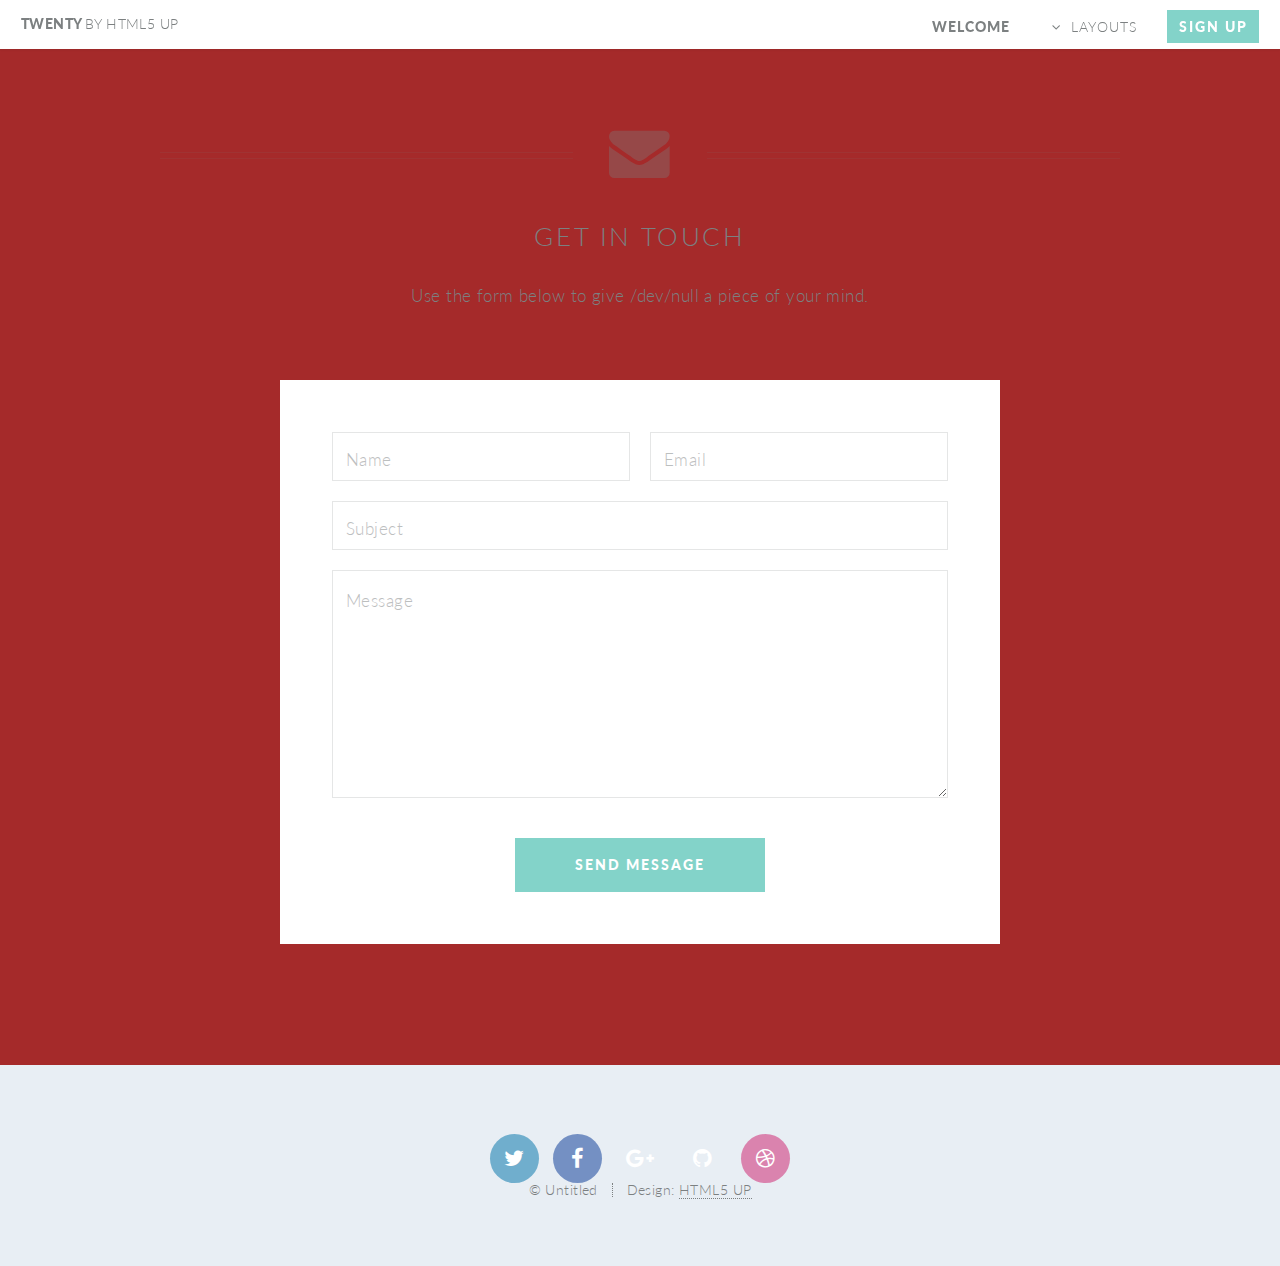
<file: contact.html>
<!DOCTYPE HTML>
<!--
	Twenty by HTML5 UP
	html5up.net | @ajlkn
	Free for personal and commercial use under the CCA 3.0 license (html5up.net/license)
-->
<html>
	<head>
		<title>Contact - Twenty by HTML5 UP</title>
		<meta charset="utf-8" />
		<meta name="viewport" content="width=device-width, initial-scale=1" />
		<!--[if lte IE 8]><script src="assets/js/ie/html5shiv.js"></script><![endif]-->
		<link rel="stylesheet" href="assets/css/main.css" />
		<!--[if lte IE 8]><link rel="stylesheet" href="assets/css/ie8.css" /><![endif]-->
		<!--[if lte IE 9]><link rel="stylesheet" href="assets/css/ie9.css" /><![endif]-->
	</head>
	<body class="contact">
		<div id="page-wrapper">

			<!-- Header -->
				<header id="header">
					<h1 id="logo"><a href="index.html">Twenty <span>by HTML5 UP</span></a></h1>
					<nav id="nav">
						<ul>
							<li class="current"><a href="index.html">Welcome</a></li>
							<li class="submenu">
								<a href="#">Layouts</a>
								<ul>
									<li><a href="left-sidebar.html">Left Sidebar</a></li>
									<li><a href="right-sidebar.html">Right Sidebar</a></li>
									<li><a href="no-sidebar.html">No Sidebar</a></li>
									<li><a href="contact.html">Contact</a></li>
									<li class="submenu">
										<a href="#">Submenu</a>
										<ul>
											<li><a href="#">Dolore Sed</a></li>
											<li><a href="#">Consequat</a></li>
											<li><a href="#">Lorem Magna</a></li>
											<li><a href="#">Sed Magna</a></li>
											<li><a href="#">Ipsum Nisl</a></li>
										</ul>
									</li>
								</ul>
							</li>
							<li><a href="#" class="button special">Sign Up</a></li>
						</ul>
					</nav>
				</header>

			<!-- Main -->
				<article id="main">

					<header class="special container">
						<span class="icon fa-envelope"></span>
						<h2>Get In Touch</h2>
						<p>Use the form below to give /dev/null a piece of your mind.</p>
					</header>

					<!-- One -->
						<section class="wrapper style4 special container 75%">

							<!-- Content -->
								<div class="content">
									<form>
										<div class="row 50%">
											<div class="6u 12u(mobile)">
												<input type="text" name="name" placeholder="Name" />
											</div>
											<div class="6u 12u(mobile)">
												<input type="text" name="email" placeholder="Email" />
											</div>
										</div>
										<div class="row 50%">
											<div class="12u">
												<input type="text" name="subject" placeholder="Subject" />
											</div>
										</div>
										<div class="row 50%">
											<div class="12u">
												<textarea name="message" placeholder="Message" rows="7"></textarea>
											</div>
										</div>
										<div class="row">
											<div class="12u">
												<ul class="buttons">
													<li><input type="submit" class="special" value="Send Message" /></li>
												</ul>
											</div>
										</div>
									</form>
								</div>

						</section>

				</article>

			<!-- Footer -->
				<footer id="footer">

					<ul class="icons">
						<li><a href="#" class="icon circle fa-twitter"><span class="label">Twitter</span></a></li>
						<li><a href="#" class="icon circle fa-facebook"><span class="label">Facebook</span></a></li>
						<li><a href="#" class="icon circle fa-google-plus"><span class="label">Google+</span></a></li>
						<li><a href="#" class="icon circle fa-github"><span class="label">Github</span></a></li>
						<li><a href="#" class="icon circle fa-dribbble"><span class="label">Dribbble</span></a></li>
					</ul>

					<ul class="copyright">
						<li>&copy; Untitled</li><li>Design: <a href="http://html5up.net">HTML5 UP</a></li>
					</ul>

				</footer>

		</div>

		<!-- Scripts -->
			<script src="assets/js/jquery.min.js"></script>
			<script src="assets/js/jquery.dropotron.min.js"></script>
			<script src="assets/js/jquery.scrolly.min.js"></script>
			<script src="assets/js/jquery.scrollgress.min.js"></script>
			<script src="assets/js/skel.min.js"></script>
			<script src="assets/js/util.js"></script>
			<!--[if lte IE 8]><script src="assets/js/ie/respond.min.js"></script><![endif]-->
			<script src="assets/js/main.js"></script>

	</body>
</html>
</file>
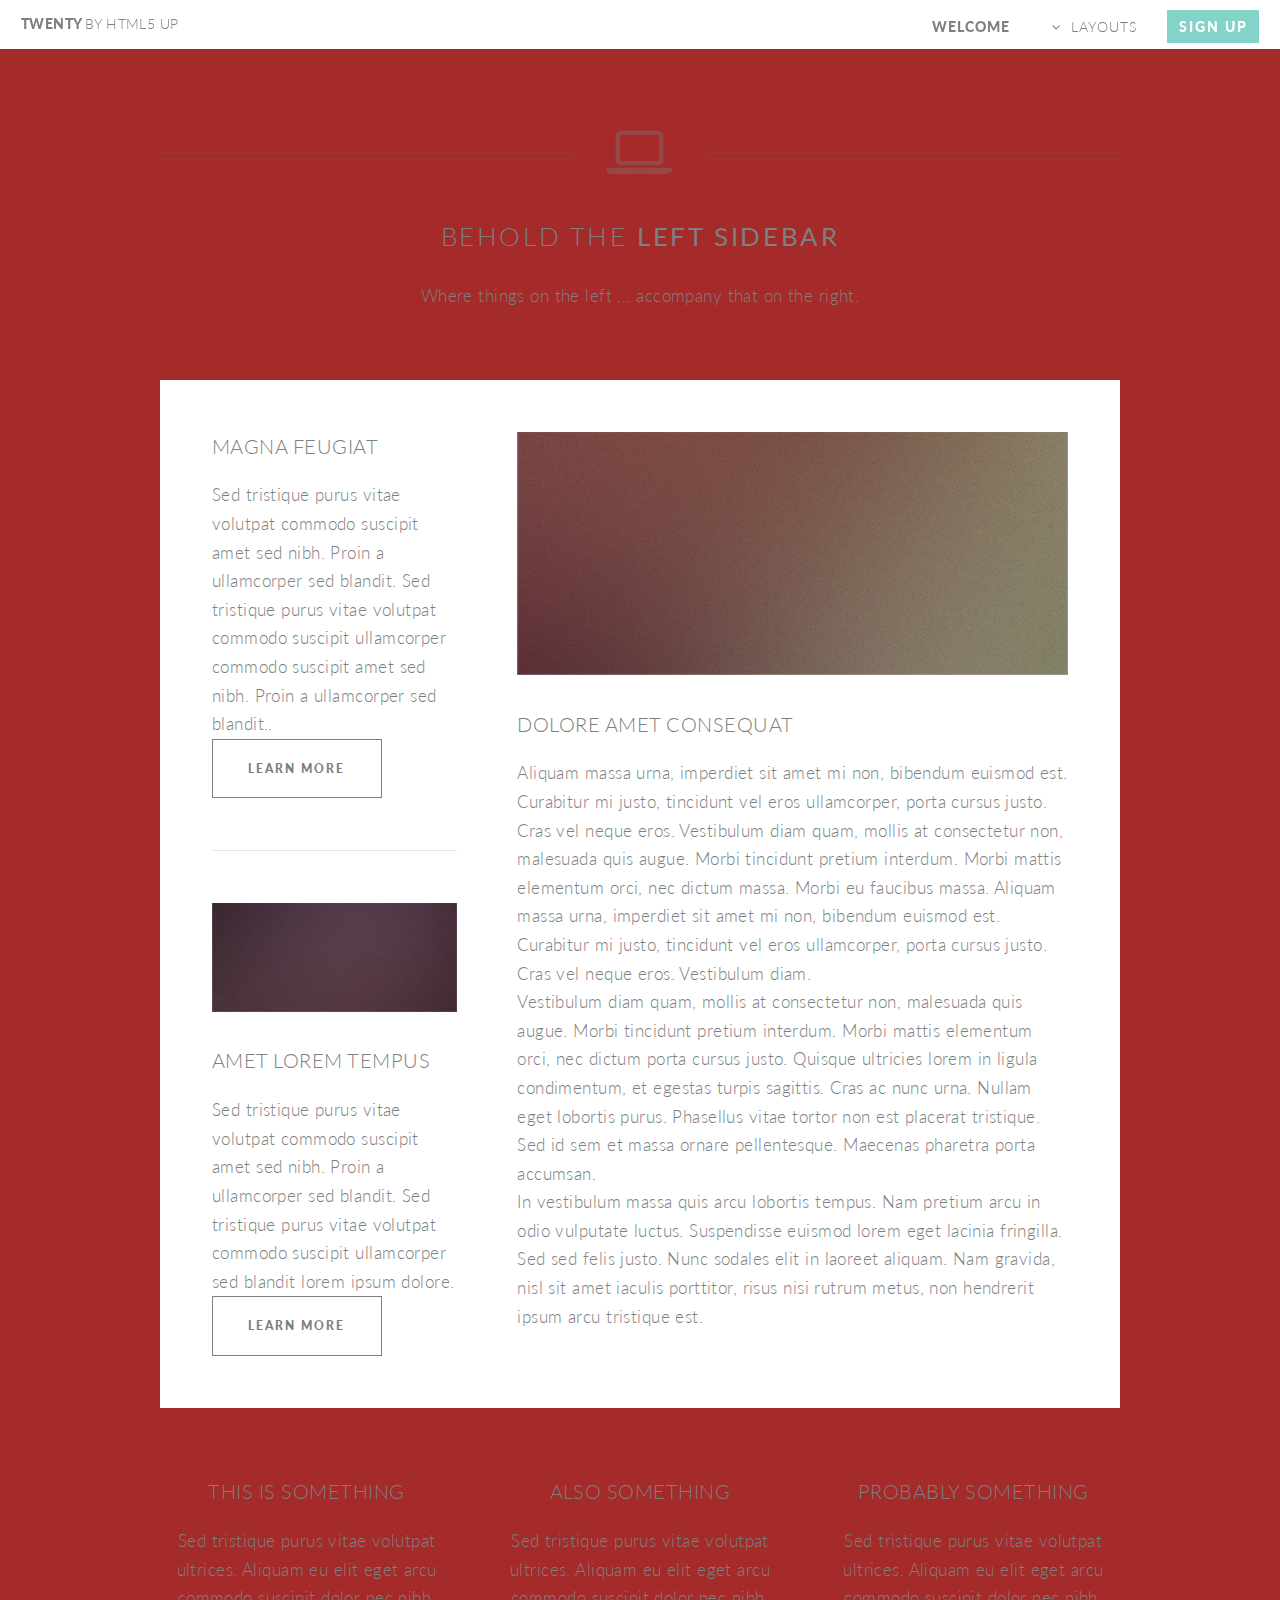
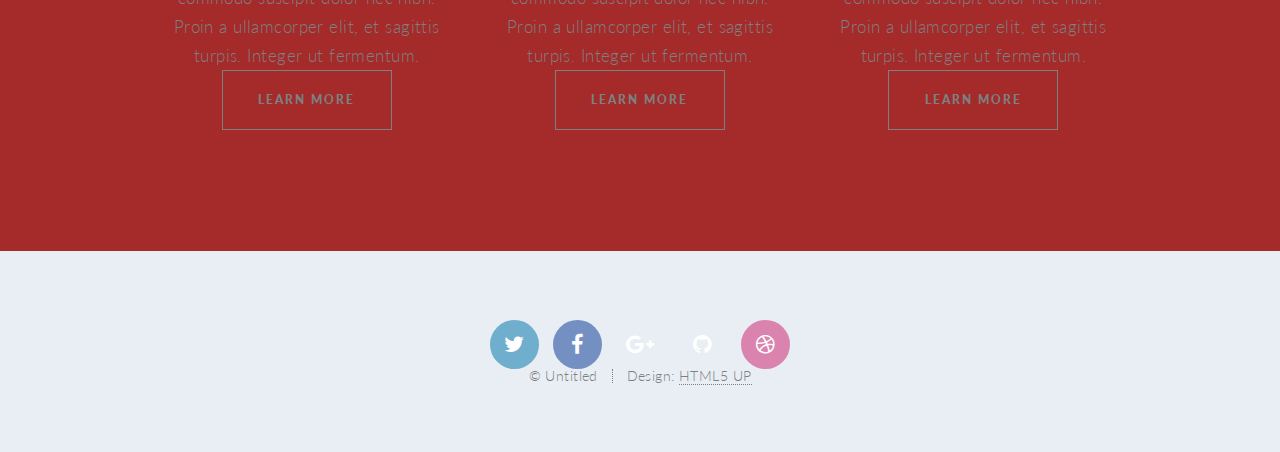
<file: left-sidebar.html>
<!DOCTYPE HTML>
<!--
	Twenty by HTML5 UP
	html5up.net | @ajlkn
	Free for personal and commercial use under the CCA 3.0 license (html5up.net/license)
-->
<html>
	<head>
		<title>Left Sidebar - Twenty by HTML5 UP</title>
		<meta charset="utf-8" />
		<meta name="viewport" content="width=device-width, initial-scale=1" />
		<!--[if lte IE 8]><script src="assets/js/ie/html5shiv.js"></script><![endif]-->
		<link rel="stylesheet" href="assets/css/main.css" />
		<!--[if lte IE 8]><link rel="stylesheet" href="assets/css/ie8.css" /><![endif]-->
		<!--[if lte IE 9]><link rel="stylesheet" href="assets/css/ie9.css" /><![endif]-->
	</head>
	<body class="left-sidebar">
		<div id="page-wrapper">

			<!-- Header -->
				<header id="header">
					<h1 id="logo"><a href="index.html">Twenty <span>by HTML5 UP</span></a></h1>
					<nav id="nav">
						<ul>
							<li class="current"><a href="index.html">Welcome</a></li>
							<li class="submenu">
								<a href="#">Layouts</a>
								<ul>
									<li><a href="left-sidebar.html">Left Sidebar</a></li>
									<li><a href="right-sidebar.html">Right Sidebar</a></li>
									<li><a href="no-sidebar.html">No Sidebar</a></li>
									<li><a href="contact.html">Contact</a></li>
									<li class="submenu">
										<a href="#">Submenu</a>
										<ul>
											<li><a href="#">Dolore Sed</a></li>
											<li><a href="#">Consequat</a></li>
											<li><a href="#">Lorem Magna</a></li>
											<li><a href="#">Sed Magna</a></li>
											<li><a href="#">Ipsum Nisl</a></li>
										</ul>
									</li>
								</ul>
							</li>
							<li><a href="#" class="button special">Sign Up</a></li>
						</ul>
					</nav>
				</header>

			<!-- Main -->
				<article id="main">

					<header class="special container">
						<span class="icon fa-laptop"></span>
						<h2>Behold the <strong>Left Sidebar</strong></h2>
						<p>Where things on the left ... accompany that on the right.</p>
					</header>

					<!-- One -->
						<section class="wrapper style4 container">

							<div class="row 150%">
								<div class="4u 12u(narrower)">

									<!-- Sidebar -->
										<div class="sidebar">
											<section>
												<header>
													<h3>Magna Feugiat</h3>
												</header>
												<p>Sed tristique purus vitae volutpat commodo suscipit amet sed nibh. Proin a ullamcorper sed blandit. Sed tristique purus vitae volutpat commodo suscipit ullamcorper commodo suscipit amet sed nibh. Proin a ullamcorper sed blandit..</p>
												<footer>
													<ul class="buttons">
														<li><a href="#" class="button small">Learn More</a></li>
													</ul>
												</footer>
											</section>

											<section>
												<a href="#" class="image featured"><img src="images/pic03.jpg" alt="" /></a>
												<header>
													<h3>Amet Lorem Tempus</h3>
												</header>
												<p>Sed tristique purus vitae volutpat commodo suscipit amet sed nibh. Proin a ullamcorper sed blandit. Sed tristique purus vitae volutpat commodo suscipit ullamcorper sed blandit lorem ipsum dolore.</p>
												<footer>
													<ul class="buttons">
														<li><a href="#" class="button small">Learn More</a></li>
													</ul>
												</footer>
											</section>
										</div>

								</div>
								<div class="8u 12u(narrower) important(narrower)">

									<!-- Content -->
										<div class="content">
											<section>
												<a href="#" class="image featured"><img src="images/pic02.jpg" alt="" /></a>
												<header>
													<h3>Dolore Amet Consequat</h3>
												</header>
												<p>Aliquam massa urna, imperdiet sit amet mi non, bibendum euismod est. Curabitur mi justo, tincidunt vel eros ullamcorper, porta cursus justo. Cras vel neque eros. Vestibulum diam quam, mollis at consectetur non, malesuada quis augue. Morbi tincidunt pretium interdum. Morbi mattis elementum orci, nec dictum massa. Morbi eu faucibus massa. Aliquam massa urna, imperdiet sit amet mi non, bibendum euismod est. Curabitur mi justo, tincidunt vel eros ullamcorper, porta cursus justo. Cras vel neque eros. Vestibulum diam.</p>
												<p>Vestibulum diam quam, mollis at consectetur non, malesuada quis augue. Morbi tincidunt pretium interdum. Morbi mattis elementum orci, nec dictum porta cursus justo. Quisque ultricies lorem in ligula condimentum, et egestas turpis sagittis. Cras ac nunc urna. Nullam eget lobortis purus. Phasellus vitae tortor non est placerat tristique. Sed id sem et massa ornare pellentesque. Maecenas pharetra porta accumsan. </p>
												<p>In vestibulum massa quis arcu lobortis tempus. Nam pretium arcu in odio vulputate luctus. Suspendisse euismod lorem eget lacinia fringilla. Sed sed felis justo. Nunc sodales elit in laoreet aliquam. Nam gravida, nisl sit amet iaculis porttitor, risus nisi rutrum metus, non hendrerit ipsum arcu tristique est.</p>
											</section>
										</div>

								</div>
							</div>
						</section>

					<!-- Two -->
						<section class="wrapper style1 container special">
							<div class="row">
								<div class="4u 12u(narrower)">

									<section>
										<header>
											<h3>This is Something</h3>
										</header>
										<p>Sed tristique purus vitae volutpat ultrices. Aliquam eu elit eget arcu commodo suscipit dolor nec nibh. Proin a ullamcorper elit, et sagittis turpis. Integer ut fermentum.</p>
										<footer>
											<ul class="buttons">
												<li><a href="#" class="button small">Learn More</a></li>
											</ul>
										</footer>
									</section>

								</div>
								<div class="4u 12u(narrower)">

									<section>
										<header>
											<h3>Also Something</h3>
										</header>
										<p>Sed tristique purus vitae volutpat ultrices. Aliquam eu elit eget arcu commodo suscipit dolor nec nibh. Proin a ullamcorper elit, et sagittis turpis. Integer ut fermentum.</p>
										<footer>
											<ul class="buttons">
												<li><a href="#" class="button small">Learn More</a></li>
											</ul>
										</footer>
									</section>

								</div>
								<div class="4u 12u(narrower)">

									<section>
										<header>
											<h3>Probably Something</h3>
										</header>
										<p>Sed tristique purus vitae volutpat ultrices. Aliquam eu elit eget arcu commodo suscipit dolor nec nibh. Proin a ullamcorper elit, et sagittis turpis. Integer ut fermentum.</p>
										<footer>
											<ul class="buttons">
												<li><a href="#" class="button small">Learn More</a></li>
											</ul>
										</footer>
									</section>

								</div>
							</div>
						</section>

				</article>

			<!-- Footer -->
				<footer id="footer">

					<ul class="icons">
						<li><a href="#" class="icon circle fa-twitter"><span class="label">Twitter</span></a></li>
						<li><a href="#" class="icon circle fa-facebook"><span class="label">Facebook</span></a></li>
						<li><a href="#" class="icon circle fa-google-plus"><span class="label">Google+</span></a></li>
						<li><a href="#" class="icon circle fa-github"><span class="label">Github</span></a></li>
						<li><a href="#" class="icon circle fa-dribbble"><span class="label">Dribbble</span></a></li>
					</ul>

					<ul class="copyright">
						<li>&copy; Untitled</li><li>Design: <a href="http://html5up.net">HTML5 UP</a></li>
					</ul>

				</footer>

		</div>

		<!-- Scripts -->
			<script src="assets/js/jquery.min.js"></script>
			<script src="assets/js/jquery.dropotron.min.js"></script>
			<script src="assets/js/jquery.scrolly.min.js"></script>
			<script src="assets/js/jquery.scrollgress.min.js"></script>
			<script src="assets/js/skel.min.js"></script>
			<script src="assets/js/util.js"></script>
			<!--[if lte IE 8]><script src="assets/js/ie/respond.min.js"></script><![endif]-->
			<script src="assets/js/main.js"></script>

	</body>
</html>
</file>
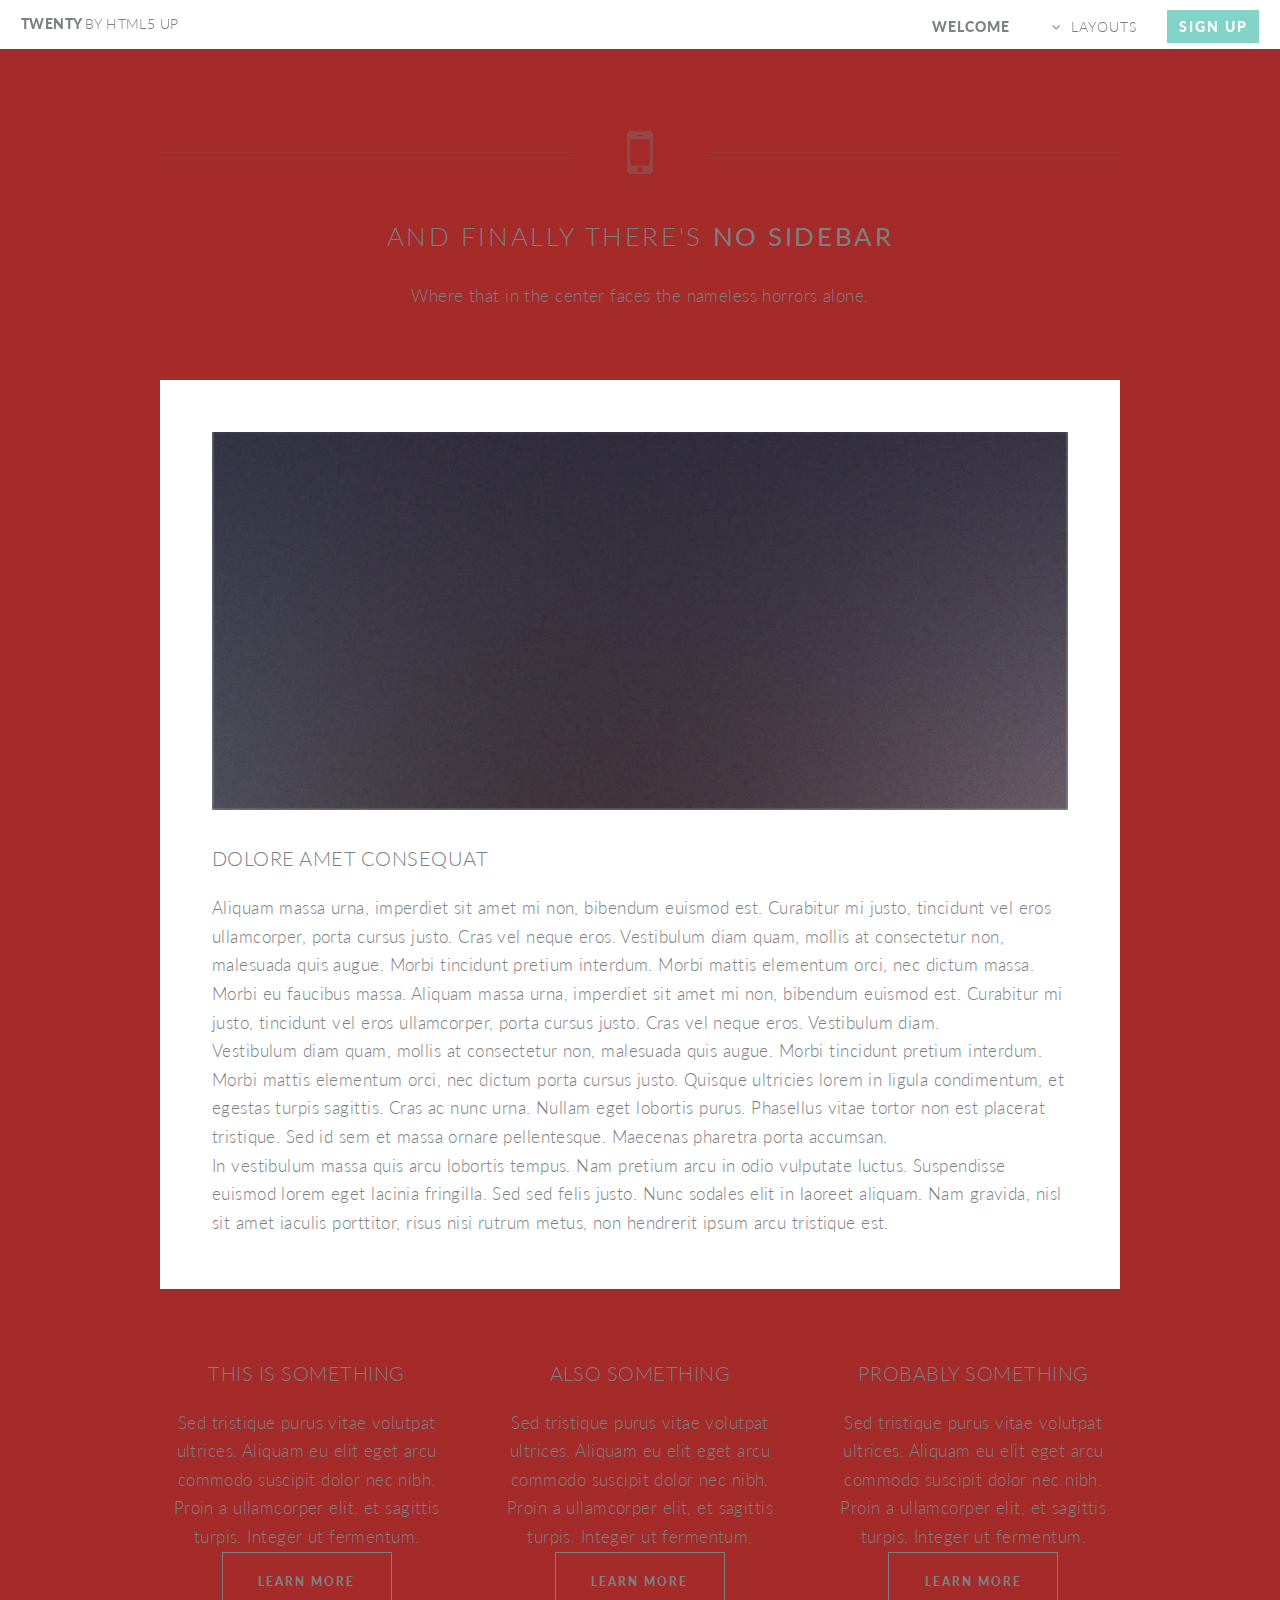
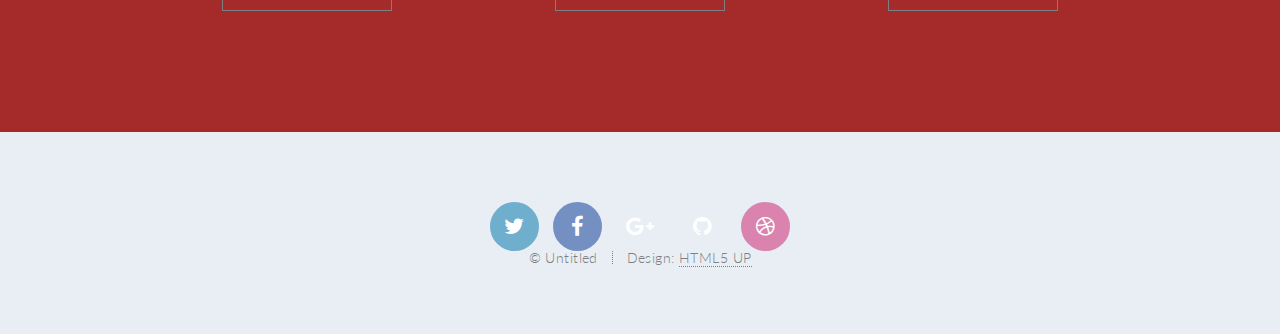
<file: no-sidebar.html>
<!DOCTYPE HTML>
<!--
	Twenty by HTML5 UP
	html5up.net | @ajlkn
	Free for personal and commercial use under the CCA 3.0 license (html5up.net/license)
-->
<html>
	<head>
		<title>No Sidebar - Twenty by HTML5 UP</title>
		<meta charset="utf-8" />
		<meta name="viewport" content="width=device-width, initial-scale=1" />
		<!--[if lte IE 8]><script src="assets/js/ie/html5shiv.js"></script><![endif]-->
		<link rel="stylesheet" href="assets/css/main.css" />
		<!--[if lte IE 8]><link rel="stylesheet" href="assets/css/ie8.css" /><![endif]-->
		<!--[if lte IE 9]><link rel="stylesheet" href="assets/css/ie9.css" /><![endif]-->
	</head>
	<body class="no-sidebar">
		<div id="page-wrapper">

			<!-- Header -->
				<header id="header">
					<h1 id="logo"><a href="index.html">Twenty <span>by HTML5 UP</span></a></h1>
					<nav id="nav">
						<ul>
							<li class="current"><a href="index.html">Welcome</a></li>
							<li class="submenu">
								<a href="#">Layouts</a>
								<ul>
									<li><a href="left-sidebar.html">Left Sidebar</a></li>
									<li><a href="right-sidebar.html">Right Sidebar</a></li>
									<li><a href="no-sidebar.html">No Sidebar</a></li>
									<li><a href="contact.html">Contact</a></li>
									<li class="submenu">
										<a href="#">Submenu</a>
										<ul>
											<li><a href="#">Dolore Sed</a></li>
											<li><a href="#">Consequat</a></li>
											<li><a href="#">Lorem Magna</a></li>
											<li><a href="#">Sed Magna</a></li>
											<li><a href="#">Ipsum Nisl</a></li>
										</ul>
									</li>
								</ul>
							</li>
							<li><a href="#" class="button special">Sign Up</a></li>
						</ul>
					</nav>
				</header>

			<!-- Main -->
				<article id="main">

					<header class="special container">
						<span class="icon fa-mobile"></span>
						<h2>And finally there's <strong>No Sidebar</strong></h2>
						<p>Where that in the center faces the nameless horrors alone.</p>
					</header>

					<!-- One -->
						<section class="wrapper style4 container">

							<!-- Content -->
								<div class="content">
									<section>
										<a href="#" class="image featured"><img src="images/pic04.jpg" alt="" /></a>
										<header>
											<h3>Dolore Amet Consequat</h3>
										</header>
										<p>Aliquam massa urna, imperdiet sit amet mi non, bibendum euismod est. Curabitur mi justo, tincidunt vel eros ullamcorper, porta cursus justo. Cras vel neque eros. Vestibulum diam quam, mollis at consectetur non, malesuada quis augue. Morbi tincidunt pretium interdum. Morbi mattis elementum orci, nec dictum massa. Morbi eu faucibus massa. Aliquam massa urna, imperdiet sit amet mi non, bibendum euismod est. Curabitur mi justo, tincidunt vel eros ullamcorper, porta cursus justo. Cras vel neque eros. Vestibulum diam.</p>
										<p>Vestibulum diam quam, mollis at consectetur non, malesuada quis augue. Morbi tincidunt pretium interdum. Morbi mattis elementum orci, nec dictum porta cursus justo. Quisque ultricies lorem in ligula condimentum, et egestas turpis sagittis. Cras ac nunc urna. Nullam eget lobortis purus. Phasellus vitae tortor non est placerat tristique. Sed id sem et massa ornare pellentesque. Maecenas pharetra porta accumsan. </p>
										<p>In vestibulum massa quis arcu lobortis tempus. Nam pretium arcu in odio vulputate luctus. Suspendisse euismod lorem eget lacinia fringilla. Sed sed felis justo. Nunc sodales elit in laoreet aliquam. Nam gravida, nisl sit amet iaculis porttitor, risus nisi rutrum metus, non hendrerit ipsum arcu tristique est.</p>
									</section>
								</div>

						</section>

					<!-- Two -->
						<section class="wrapper style1 container special">
							<div class="row">
								<div class="4u 12u(narrower)">

									<section>
										<header>
											<h3>This is Something</h3>
										</header>
										<p>Sed tristique purus vitae volutpat ultrices. Aliquam eu elit eget arcu commodo suscipit dolor nec nibh. Proin a ullamcorper elit, et sagittis turpis. Integer ut fermentum.</p>
										<footer>
											<ul class="buttons">
												<li><a href="#" class="button small">Learn More</a></li>
											</ul>
										</footer>
									</section>

								</div>
								<div class="4u 12u(narrower)">

									<section>
										<header>
											<h3>Also Something</h3>
										</header>
										<p>Sed tristique purus vitae volutpat ultrices. Aliquam eu elit eget arcu commodo suscipit dolor nec nibh. Proin a ullamcorper elit, et sagittis turpis. Integer ut fermentum.</p>
										<footer>
											<ul class="buttons">
												<li><a href="#" class="button small">Learn More</a></li>
											</ul>
										</footer>
									</section>

								</div>
								<div class="4u 12u(narrower)">

									<section>
										<header>
											<h3>Probably Something</h3>
										</header>
										<p>Sed tristique purus vitae volutpat ultrices. Aliquam eu elit eget arcu commodo suscipit dolor nec nibh. Proin a ullamcorper elit, et sagittis turpis. Integer ut fermentum.</p>
										<footer>
											<ul class="buttons">
												<li><a href="#" class="button small">Learn More</a></li>
											</ul>
										</footer>
									</section>

								</div>
							</div>
						</section>

				</article>

			<!-- Footer -->
				<footer id="footer">

					<ul class="icons">
						<li><a href="#" class="icon circle fa-twitter"><span class="label">Twitter</span></a></li>
						<li><a href="#" class="icon circle fa-facebook"><span class="label">Facebook</span></a></li>
						<li><a href="#" class="icon circle fa-google-plus"><span class="label">Google+</span></a></li>
						<li><a href="#" class="icon circle fa-github"><span class="label">Github</span></a></li>
						<li><a href="#" class="icon circle fa-dribbble"><span class="label">Dribbble</span></a></li>
					</ul>

					<ul class="copyright">
						<li>&copy; Untitled</li><li>Design: <a href="http://html5up.net">HTML5 UP</a></li>
					</ul>

				</footer>

		</div>

		<!-- Scripts -->
			<script src="assets/js/jquery.min.js"></script>
			<script src="assets/js/jquery.dropotron.min.js"></script>
			<script src="assets/js/jquery.scrolly.min.js"></script>
			<script src="assets/js/jquery.scrollgress.min.js"></script>
			<script src="assets/js/skel.min.js"></script>
			<script src="assets/js/util.js"></script>
			<!--[if lte IE 8]><script src="assets/js/ie/respond.min.js"></script><![endif]-->
			<script src="assets/js/main.js"></script>

	</body>
</html>
</file>
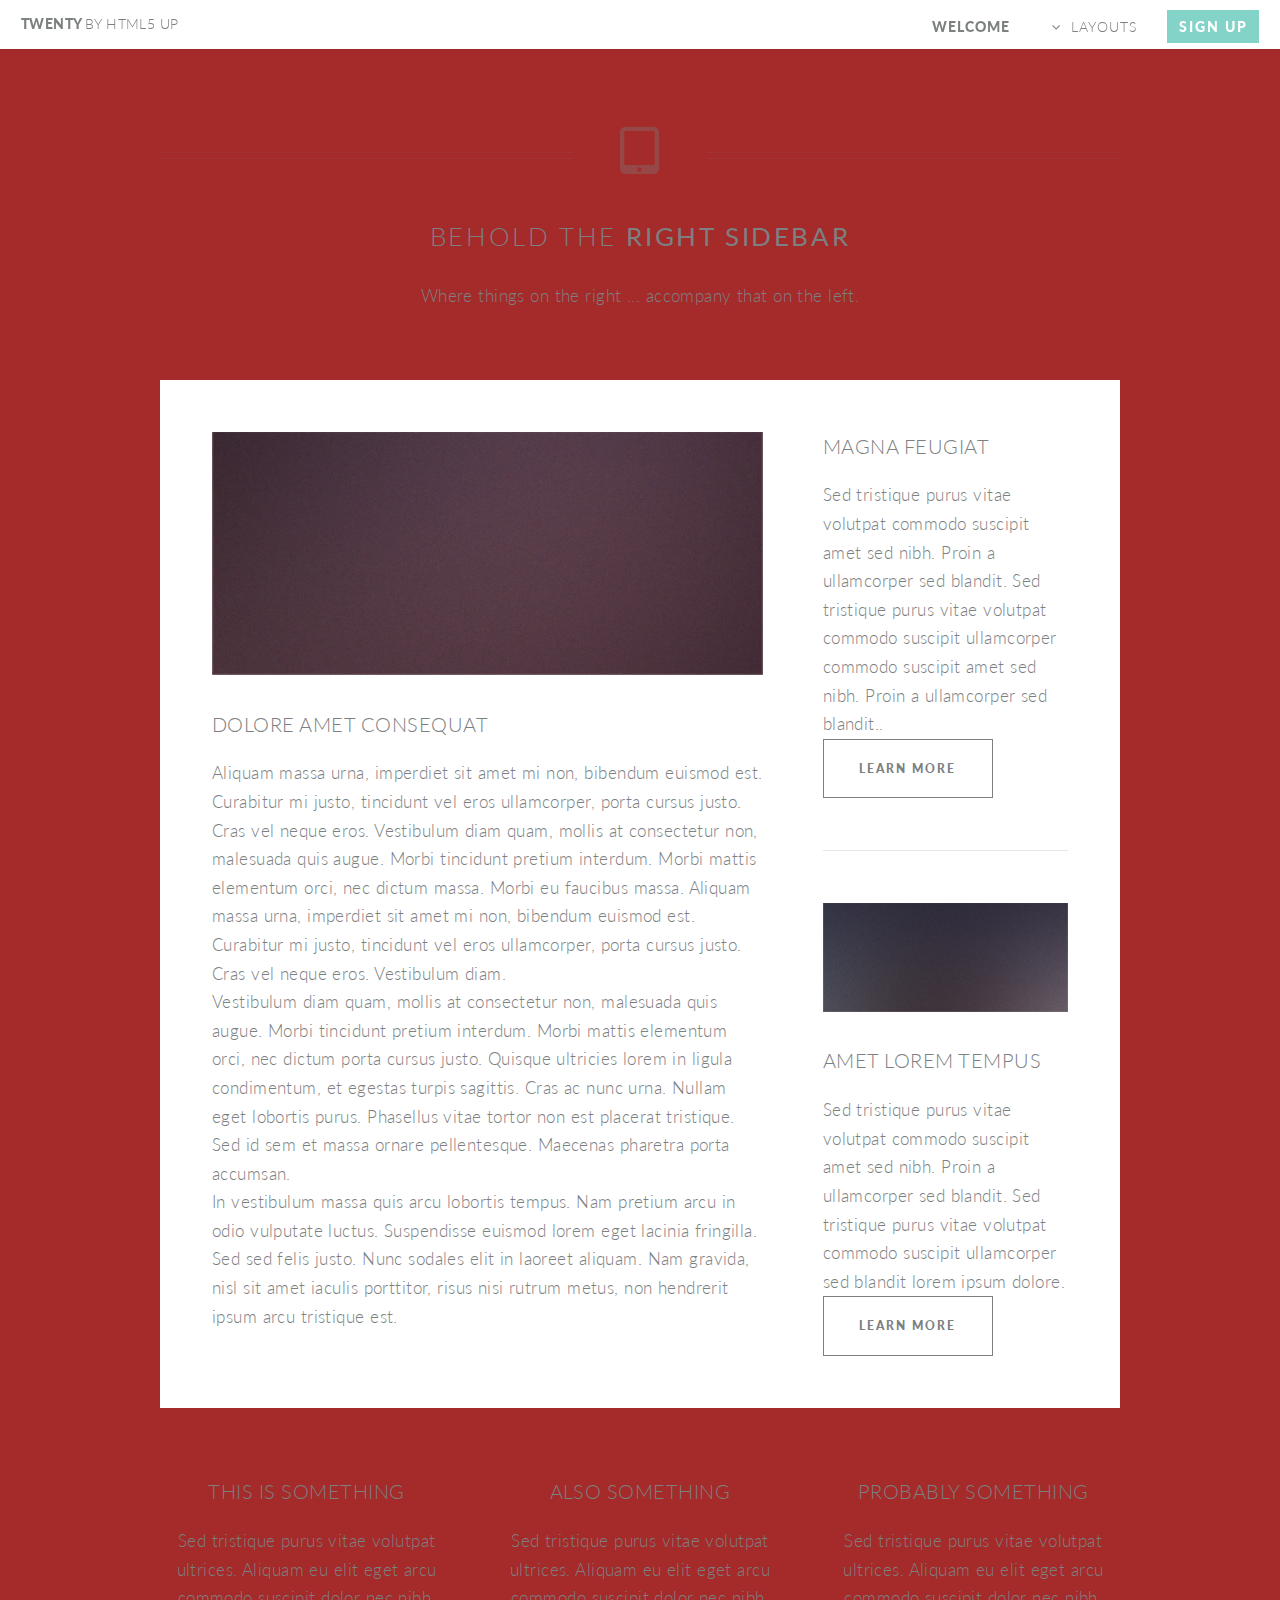
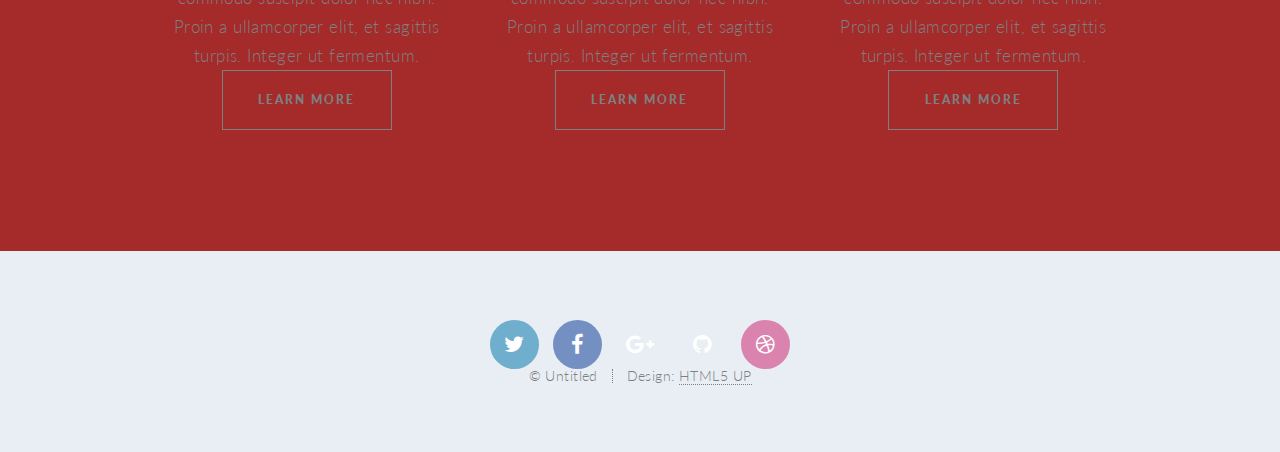
<file: right-sidebar.html>
<!DOCTYPE HTML>
<!--
	Twenty by HTML5 UP
	html5up.net | @ajlkn
	Free for personal and commercial use under the CCA 3.0 license (html5up.net/license)
-->
<html>
	<head>
		<title>Right Sidebar - Twenty by HTML5 UP</title>
		<meta charset="utf-8" />
		<meta name="viewport" content="width=device-width, initial-scale=1" />
		<!--[if lte IE 8]><script src="assets/js/ie/html5shiv.js"></script><![endif]-->
		<link rel="stylesheet" href="assets/css/main.css" />
		<!--[if lte IE 8]><link rel="stylesheet" href="assets/css/ie8.css" /><![endif]-->
		<!--[if lte IE 9]><link rel="stylesheet" href="assets/css/ie9.css" /><![endif]-->
	</head>
	<body class="right-sidebar">
		<div id="page-wrapper">

			<!-- Header -->
				<header id="header">
					<h1 id="logo"><a href="index.html">Twenty <span>by HTML5 UP</span></a></h1>
					<nav id="nav">
						<ul>
							<li class="current"><a href="index.html">Welcome</a></li>
							<li class="submenu">
								<a href="#">Layouts</a>
								<ul>
									<li><a href="left-sidebar.html">Left Sidebar</a></li>
									<li><a href="right-sidebar.html">Right Sidebar</a></li>
									<li><a href="no-sidebar.html">No Sidebar</a></li>
									<li><a href="contact.html">Contact</a></li>
									<li class="submenu">
										<a href="#">Submenu</a>
										<ul>
											<li><a href="#">Dolore Sed</a></li>
											<li><a href="#">Consequat</a></li>
											<li><a href="#">Lorem Magna</a></li>
											<li><a href="#">Sed Magna</a></li>
											<li><a href="#">Ipsum Nisl</a></li>
										</ul>
									</li>
								</ul>
							</li>
							<li><a href="#" class="button special">Sign Up</a></li>
						</ul>
					</nav>
				</header>

			<!-- Main -->
				<article id="main">

					<header class="special container">
						<span class="icon fa-tablet"></span>
						<h2>Behold the <strong>Right Sidebar</strong></h2>
						<p>Where things on the right ... accompany that on the left.</p>
					</header>

					<!-- One -->
						<section class="wrapper style4 container">

							<div class="row 150%">
								<div class="8u 12u(narrower)">

									<!-- Content -->
										<div class="content">
											<section>
												<a href="#" class="image featured"><img src="images/pic03.jpg" alt="" /></a>
												<header>
													<h3>Dolore Amet Consequat</h3>
												</header>
												<p>Aliquam massa urna, imperdiet sit amet mi non, bibendum euismod est. Curabitur mi justo, tincidunt vel eros ullamcorper, porta cursus justo. Cras vel neque eros. Vestibulum diam quam, mollis at consectetur non, malesuada quis augue. Morbi tincidunt pretium interdum. Morbi mattis elementum orci, nec dictum massa. Morbi eu faucibus massa. Aliquam massa urna, imperdiet sit amet mi non, bibendum euismod est. Curabitur mi justo, tincidunt vel eros ullamcorper, porta cursus justo. Cras vel neque eros. Vestibulum diam.</p>
												<p>Vestibulum diam quam, mollis at consectetur non, malesuada quis augue. Morbi tincidunt pretium interdum. Morbi mattis elementum orci, nec dictum porta cursus justo. Quisque ultricies lorem in ligula condimentum, et egestas turpis sagittis. Cras ac nunc urna. Nullam eget lobortis purus. Phasellus vitae tortor non est placerat tristique. Sed id sem et massa ornare pellentesque. Maecenas pharetra porta accumsan. </p>
												<p>In vestibulum massa quis arcu lobortis tempus. Nam pretium arcu in odio vulputate luctus. Suspendisse euismod lorem eget lacinia fringilla. Sed sed felis justo. Nunc sodales elit in laoreet aliquam. Nam gravida, nisl sit amet iaculis porttitor, risus nisi rutrum metus, non hendrerit ipsum arcu tristique est.</p>
											</section>
										</div>

								</div>
								<div class="4u 12u(narrower)">

									<!-- Sidebar -->
										<div class="sidebar">
											<section>
												<header>
													<h3>Magna Feugiat</h3>
												</header>
												<p>Sed tristique purus vitae volutpat commodo suscipit amet sed nibh. Proin a ullamcorper sed blandit. Sed tristique purus vitae volutpat commodo suscipit ullamcorper commodo suscipit amet sed nibh. Proin a ullamcorper sed blandit..</p>
												<footer>
													<ul class="buttons">
														<li><a href="#" class="button small">Learn More</a></li>
													</ul>
												</footer>
											</section>

											<section>
												<a href="#" class="image featured"><img src="images/pic04.jpg" alt="" /></a>
												<header>
													<h3>Amet Lorem Tempus</h3>
												</header>
												<p>Sed tristique purus vitae volutpat commodo suscipit amet sed nibh. Proin a ullamcorper sed blandit. Sed tristique purus vitae volutpat commodo suscipit ullamcorper sed blandit lorem ipsum dolore.</p>
												<footer>
													<ul class="buttons">
														<li><a href="#" class="button small">Learn More</a></li>
													</ul>
												</footer>
											</section>
										</div>

								</div>
							</div>
						</section>

					<!-- Two -->
						<section class="wrapper style1 container special">
							<div class="row">
								<div class="4u 12u(narrower)">

									<section>
										<header>
											<h3>This is Something</h3>
										</header>
										<p>Sed tristique purus vitae volutpat ultrices. Aliquam eu elit eget arcu commodo suscipit dolor nec nibh. Proin a ullamcorper elit, et sagittis turpis. Integer ut fermentum.</p>
										<footer>
											<ul class="buttons">
												<li><a href="#" class="button small">Learn More</a></li>
											</ul>
										</footer>
									</section>

								</div>
								<div class="4u 12u(narrower)">

									<section>
										<header>
											<h3>Also Something</h3>
										</header>
										<p>Sed tristique purus vitae volutpat ultrices. Aliquam eu elit eget arcu commodo suscipit dolor nec nibh. Proin a ullamcorper elit, et sagittis turpis. Integer ut fermentum.</p>
										<footer>
											<ul class="buttons">
												<li><a href="#" class="button small">Learn More</a></li>
											</ul>
										</footer>
									</section>

								</div>
								<div class="4u 12u(narrower)">

									<section>
										<header>
											<h3>Probably Something</h3>
										</header>
										<p>Sed tristique purus vitae volutpat ultrices. Aliquam eu elit eget arcu commodo suscipit dolor nec nibh. Proin a ullamcorper elit, et sagittis turpis. Integer ut fermentum.</p>
										<footer>
											<ul class="buttons">
												<li><a href="#" class="button small">Learn More</a></li>
											</ul>
										</footer>
									</section>

								</div>
							</div>
						</section>

				</article>

			<!-- Footer -->
				<footer id="footer">

					<ul class="icons">
						<li><a href="#" class="icon circle fa-twitter"><span class="label">Twitter</span></a></li>
						<li><a href="#" class="icon circle fa-facebook"><span class="label">Facebook</span></a></li>
						<li><a href="#" class="icon circle fa-google-plus"><span class="label">Google+</span></a></li>
						<li><a href="#" class="icon circle fa-github"><span class="label">Github</span></a></li>
						<li><a href="#" class="icon circle fa-dribbble"><span class="label">Dribbble</span></a></li>
					</ul>

					<ul class="copyright">
						<li>&copy; Untitled</li><li>Design: <a href="http://html5up.net">HTML5 UP</a></li>
					</ul>

				</footer>

		</div>

		<!-- Scripts -->
			<script src="assets/js/jquery.min.js"></script>
			<script src="assets/js/jquery.dropotron.min.js"></script>
			<script src="assets/js/jquery.scrolly.min.js"></script>
			<script src="assets/js/jquery.scrollgress.min.js"></script>
			<script src="assets/js/skel.min.js"></script>
			<script src="assets/js/util.js"></script>
			<!--[if lte IE 8]><script src="assets/js/ie/respond.min.js"></script><![endif]-->
			<script src="assets/js/main.js"></script>

	</body>
</html>
</file>
<file: assets/css/ie8.css>
/*
	Twenty by HTML5 UP
	html5up.net | @ajlkn
	Free for personal and commercial use under the CCA 3.0 license (html5up.net/license)
*/

/* Section/Article */

	section > .last-child, section.last-child,
	article > .last-child,
	article.last-child {
		margin-bottom: 0;
	}

/* Banner */

	#banner {
		background-image: url("../../images/banner.jpg");
		background-repeat: no-repeat;
		background-size: cover;
		background-position: auto;
		-ms-behavior: url("assets/js/ie/backgroundsize.min.htc");
	}

		#banner .inner {
			background: #341b2b;
		}

/* CTA */

	#cta {
		background-image: url("../../images/banner.jpg");
		background-repeat: no-repeat;
		background-size: cover;
		background-position: auto;
		-ms-behavior: url("assets/js/ie/backgroundsize.min.htc");
	}
</file>
<file: assets/css/ie9.css>
/*
	Twenty by HTML5 UP
	html5up.net | @ajlkn
	Free for personal and commercial use under the CCA 3.0 license (html5up.net/license)
*/

/* Banner */

	#banner .inner {
		opacity: 1.0;
	}
</file>
<file: assets/css/main.css>
@import url("font-awesome.min.css");
@import url("https://fonts.googleapis.com/css?family=Lato:300,400,900");

/*
	Twenty by HTML5 UP
	html5up.net | @ajlkn
	Free for personal and commercial use under the CCA 3.0 license (html5up.net/license)
*/

#press {
	color: #000000 !important;
}

#press2 {
	color: #000000 !important;
}

#press3{
	color: #000000 !important;
}
/* Reset */

	html, body, div, span, applet, object, iframe, h1, h2, h3, h4, h5, h6, p, blockquote, pre, a, abbr, acronym, address, big, cite, code, del, dfn, em, img, ins, kbd, q, s, samp, small, strike, strong, sub, sup, tt, var, b, u, i, center, dl, dt, dd, ol, ul, li, fieldset, form, label, legend, table, caption, tbody, tfoot, thead, tr, th, td, article, aside, canvas, details, embed, figure, figcaption, footer, header, hgroup, menu, nav, output, ruby, section, summary, time, mark, audio, video {
		margin: 0;
		padding: 0;
		border: 0;
		font-size: 100%;
		font: inherit;
		vertical-align: baseline;
	}

	article, aside, details, figcaption, figure, footer, header, hgroup, menu, nav, section {
		display: block;
	}

	body {
		line-height: 1;
	}

	ol, ul {
		list-style: none;
	}

	blockquote, q {
		quotes: none;
	}

	blockquote:before, blockquote:after, q:before, q:after {
		content: '';
		content: none;
	}

	table {
		border-collapse: collapse;
		border-spacing: 0;
	}

	body {
		-webkit-text-size-adjust: none;
	}

/* Box Model */

	*, *:before, *:after {
		-moz-box-sizing: border-box;
		-webkit-box-sizing: border-box;
		box-sizing: border-box;
	}

/* Containers */

	.container {
		margin-left: auto;
		margin-right: auto;
	}

	.container.\31 25\25 {
		width: 100%;
		max-width: 1750px;
		min-width: 1400px;
	}

	.container.\37 5\25 {
		width: 1050px;
	}

	.container.\35 0\25 {
		width: 700px;
	}

	.container.\32 5\25 {
		width: 350px;
	}

	.container {
		width: 1400px;
	}

	@media screen and (max-width: 1680px) {

		.container.\31 25\25 {
			width: 100%;
			max-width: 1500px;
			min-width: 1200px;
		}

		.container.\37 5\25 {
			width: 900px;
		}

		.container.\35 0\25 {
			width: 600px;
		}

		.container.\32 5\25 {
			width: 300px;
		}

		.container {
			width: 1200px;
		}

	}

	@media screen and (max-width: 1280px) {

		.container.\31 25\25 {
			width: 100%;
			max-width: 1200px;
			min-width: 960px;
		}

		.container.\37 5\25 {
			width: 720px;
		}

		.container.\35 0\25 {
			width: 480px;
		}

		.container.\32 5\25 {
			width: 240px;
		}

		.container {
			width: 960px;
		}

	}

	@media screen and (max-width: 980px) {

		.container.\31 25\25 {
			width: 100%;
			max-width: 118.75%;
			min-width: 95%;
		}

		.container.\37 5\25 {
			width: 71.25%;
		}

		.container.\35 0\25 {
			width: 47.5%;
		}

		.container.\32 5\25 {
			width: 23.75%;
		}

		.container {
			width: 95%;
		}

	}

	@media screen and (max-width: 840px) {

		.container.\31 25\25 {
			width: 100%;
			max-width: 118.75%;
			min-width: 95%;
		}

		.container.\37 5\25 {
			width: 71.25%;
		}

		.container.\35 0\25 {
			width: 47.5%;
		}

		.container.\32 5\25 {
			width: 23.75%;
		}

		.container {
			width: 95% !important;
		}

	}

	@media screen and (max-width: 736px) {

		.container.\31 25\25 {
			width: 100%;
			max-width: 125%;
			min-width: 100%;
		}

		.container.\37 5\25 {
			width: 75%;
		}

		.container.\35 0\25 {
			width: 50%;
		}

		.container.\32 5\25 {
			width: 25%;
		}

		.container {
			width: 100% !important;
		}

	}

/* Grid */

	.row {
		border-bottom: solid 1px transparent;
		-moz-box-sizing: border-box;
		-webkit-box-sizing: border-box;
		box-sizing: border-box;
	}

	.row > * {
		float: left;
		-moz-box-sizing: border-box;
		-webkit-box-sizing: border-box;
		box-sizing: border-box;
	}

	.row:after, .row:before {
		content: '';
		display: block;
		clear: both;
		height: 0;
	}

	.row.uniform > * > :first-child {
		margin-top: 0;
	}

	.row.uniform > * > :last-child {
		margin-bottom: 0;
	}

	.row.\30 \25 > * {
		padding: 0px 0 0 0px;
	}

	.row.\30 \25 {
		margin: 0px 0 -1px 0px;
	}

	.row.uniform.\30 \25 > * {
		padding: 0px 0 0 0px;
	}

	.row.uniform.\30 \25 {
		margin: 0px 0 -1px 0px;
	}

	.row > * {
		padding: 50px 0 0 50px;
	}

	.row {
		margin: -50px 0 -1px -50px;
	}

	.row.uniform > * {
		padding: 50px 0 0 50px;
	}

	.row.uniform {
		margin: -50px 0 -1px -50px;
	}

	.row.\32 00\25 > * {
		padding: 100px 0 0 100px;
	}

	.row.\32 00\25 {
		margin: -100px 0 -1px -100px;
	}

	.row.uniform.\32 00\25 > * {
		padding: 100px 0 0 100px;
	}

	.row.uniform.\32 00\25 {
		margin: -100px 0 -1px -100px;
	}

	.row.\31 50\25 > * {
		padding: 75px 0 0 75px;
	}

	.row.\31 50\25 {
		margin: -75px 0 -1px -75px;
	}

	.row.uniform.\31 50\25 > * {
		padding: 75px 0 0 75px;
	}

	.row.uniform.\31 50\25 {
		margin: -75px 0 -1px -75px;
	}

	.row.\35 0\25 > * {
		padding: 25px 0 0 25px;
	}

	.row.\35 0\25 {
		margin: -25px 0 -1px -25px;
	}

	.row.uniform.\35 0\25 > * {
		padding: 25px 0 0 25px;
	}

	.row.uniform.\35 0\25 {
		margin: -25px 0 -1px -25px;
	}

	.row.\32 5\25 > * {
		padding: 12.5px 0 0 12.5px;
	}

	.row.\32 5\25 {
		margin: -12.5px 0 -1px -12.5px;
	}

	.row.uniform.\32 5\25 > * {
		padding: 12.5px 0 0 12.5px;
	}

	.row.uniform.\32 5\25 {
		margin: -12.5px 0 -1px -12.5px;
	}

	.\31 2u, .\31 2u\24 {
		width: 100%;
		clear: none;
		margin-left: 0;
	}

	.\31 1u, .\31 1u\24 {
		width: 91.6666666667%;
		clear: none;
		margin-left: 0;
	}

	.\31 0u, .\31 0u\24 {
		width: 83.3333333333%;
		clear: none;
		margin-left: 0;
	}

	.\39 u, .\39 u\24 {
		width: 75%;
		clear: none;
		margin-left: 0;
	}

	.\38 u, .\38 u\24 {
		width: 66.6666666667%;
		clear: none;
		margin-left: 0;
	}

	.\37 u, .\37 u\24 {
		width: 58.3333333333%;
		clear: none;
		margin-left: 0;
	}

	.\36 u, .\36 u\24 {
		width: 50%;
		clear: none;
		margin-left: 0;
	}

	.\35 u, .\35 u\24 {
		width: 41.6666666667%;
		clear: none;
		margin-left: 0;
	}

	.\34 u, .\34 u\24 {
		width: 33.3333333333%;
		clear: none;
		margin-left: 0;
	}

	.\33 u, .\33 u\24 {
		width: 25%;
		clear: none;
		margin-left: 0;
	}

	.\32 u, .\32 u\24 {
		width: 16.6666666667%;
		clear: none;
		margin-left: 0;
	}

	.\31 u, .\31 u\24 {
		width: 8.3333333333%;
		clear: none;
		margin-left: 0;
	}

	.\31 2u\24 + *,
	.\31 1u\24 + *,
	.\31 0u\24 + *,
	.\39 u\24 + *,
	.\38 u\24 + *,
	.\37 u\24 + *,
	.\36 u\24 + *,
	.\35 u\24 + *,
	.\34 u\24 + *,
	.\33 u\24 + *,
	.\32 u\24 + *,
	.\31 u\24 + * {
		clear: left;
	}

	.\-11u {
		margin-left: 91.66667%;
	}

	.\-10u {
		margin-left: 83.33333%;
	}

	.\-9u {
		margin-left: 75%;
	}

	.\-8u {
		margin-left: 66.66667%;
	}

	.\-7u {
		margin-left: 58.33333%;
	}

	.\-6u {
		margin-left: 50%;
	}

	.\-5u {
		margin-left: 41.66667%;
	}

	.\-4u {
		margin-left: 33.33333%;
	}

	.\-3u {
		margin-left: 25%;
	}

	.\-2u {
		margin-left: 16.66667%;
	}

	.\-1u {
		margin-left: 8.33333%;
	}

	@media screen and (max-width: 1680px) {

		.row > * {
			padding: 40px 0 0 40px;
		}

		.row {
			margin: -40px 0 -1px -40px;
		}

		.row.uniform > * {
			padding: 40px 0 0 40px;
		}

		.row.uniform {
			margin: -40px 0 -1px -40px;
		}

		.row.\32 00\25 > * {
			padding: 80px 0 0 80px;
		}

		.row.\32 00\25 {
			margin: -80px 0 -1px -80px;
		}

		.row.uniform.\32 00\25 > * {
			padding: 80px 0 0 80px;
		}

		.row.uniform.\32 00\25 {
			margin: -80px 0 -1px -80px;
		}

		.row.\31 50\25 > * {
			padding: 60px 0 0 60px;
		}

		.row.\31 50\25 {
			margin: -60px 0 -1px -60px;
		}

		.row.uniform.\31 50\25 > * {
			padding: 60px 0 0 60px;
		}

		.row.uniform.\31 50\25 {
			margin: -60px 0 -1px -60px;
		}

		.row.\35 0\25 > * {
			padding: 20px 0 0 20px;
		}

		.row.\35 0\25 {
			margin: -20px 0 -1px -20px;
		}

		.row.uniform.\35 0\25 > * {
			padding: 20px 0 0 20px;
		}

		.row.uniform.\35 0\25 {
			margin: -20px 0 -1px -20px;
		}

		.row.\32 5\25 > * {
			padding: 10px 0 0 10px;
		}

		.row.\32 5\25 {
			margin: -10px 0 -1px -10px;
		}

		.row.uniform.\32 5\25 > * {
			padding: 10px 0 0 10px;
		}

		.row.uniform.\32 5\25 {
			margin: -10px 0 -1px -10px;
		}

		.\31 2u\28wide\29, .\31 2u\24\28wide\29 {
			width: 100%;
			clear: none;
			margin-left: 0;
		}

		.\31 1u\28wide\29, .\31 1u\24\28wide\29 {
			width: 91.6666666667%;
			clear: none;
			margin-left: 0;
		}

		.\31 0u\28wide\29, .\31 0u\24\28wide\29 {
			width: 83.3333333333%;
			clear: none;
			margin-left: 0;
		}

		.\39 u\28wide\29, .\39 u\24\28wide\29 {
			width: 75%;
			clear: none;
			margin-left: 0;
		}

		.\38 u\28wide\29, .\38 u\24\28wide\29 {
			width: 66.6666666667%;
			clear: none;
			margin-left: 0;
		}

		.\37 u\28wide\29, .\37 u\24\28wide\29 {
			width: 58.3333333333%;
			clear: none;
			margin-left: 0;
		}

		.\36 u\28wide\29, .\36 u\24\28wide\29 {
			width: 50%;
			clear: none;
			margin-left: 0;
		}

		.\35 u\28wide\29, .\35 u\24\28wide\29 {
			width: 41.6666666667%;
			clear: none;
			margin-left: 0;
		}

		.\34 u\28wide\29, .\34 u\24\28wide\29 {
			width: 33.3333333333%;
			clear: none;
			margin-left: 0;
		}

		.\33 u\28wide\29, .\33 u\24\28wide\29 {
			width: 25%;
			clear: none;
			margin-left: 0;
		}

		.\32 u\28wide\29, .\32 u\24\28wide\29 {
			width: 16.6666666667%;
			clear: none;
			margin-left: 0;
		}

		.\31 u\28wide\29, .\31 u\24\28wide\29 {
			width: 8.3333333333%;
			clear: none;
			margin-left: 0;
		}

		.\31 2u\24\28wide\29 + *,
		.\31 1u\24\28wide\29 + *,
		.\31 0u\24\28wide\29 + *,
		.\39 u\24\28wide\29 + *,
		.\38 u\24\28wide\29 + *,
		.\37 u\24\28wide\29 + *,
		.\36 u\24\28wide\29 + *,
		.\35 u\24\28wide\29 + *,
		.\34 u\24\28wide\29 + *,
		.\33 u\24\28wide\29 + *,
		.\32 u\24\28wide\29 + *,
		.\31 u\24\28wide\29 + * {
			clear: left;
		}

		.\-11u\28wide\29 {
			margin-left: 91.66667%;
		}

		.\-10u\28wide\29 {
			margin-left: 83.33333%;
		}

		.\-9u\28wide\29 {
			margin-left: 75%;
		}

		.\-8u\28wide\29 {
			margin-left: 66.66667%;
		}

		.\-7u\28wide\29 {
			margin-left: 58.33333%;
		}

		.\-6u\28wide\29 {
			margin-left: 50%;
		}

		.\-5u\28wide\29 {
			margin-left: 41.66667%;
		}

		.\-4u\28wide\29 {
			margin-left: 33.33333%;
		}

		.\-3u\28wide\29 {
			margin-left: 25%;
		}

		.\-2u\28wide\29 {
			margin-left: 16.66667%;
		}

		.\-1u\28wide\29 {
			margin-left: 8.33333%;
		}

	}

	@media screen and (max-width: 1280px) {

		.row > * {
			padding: 40px 0 0 40px;
		}

		.row {
			margin: -40px 0 -1px -40px;
		}

		.row.uniform > * {
			padding: 40px 0 0 40px;
		}

		.row.uniform {
			margin: -40px 0 -1px -40px;
		}

		.row.\32 00\25 > * {
			padding: 80px 0 0 80px;
		}

		.row.\32 00\25 {
			margin: -80px 0 -1px -80px;
		}

		.row.uniform.\32 00\25 > * {
			padding: 80px 0 0 80px;
		}

		.row.uniform.\32 00\25 {
			margin: -80px 0 -1px -80px;
		}

		.row.\31 50\25 > * {
			padding: 60px 0 0 60px;
		}

		.row.\31 50\25 {
			margin: -60px 0 -1px -60px;
		}

		.row.uniform.\31 50\25 > * {
			padding: 60px 0 0 60px;
		}

		.row.uniform.\31 50\25 {
			margin: -60px 0 -1px -60px;
		}

		.row.\35 0\25 > * {
			padding: 20px 0 0 20px;
		}

		.row.\35 0\25 {
			margin: -20px 0 -1px -20px;
		}

		.row.uniform.\35 0\25 > * {
			padding: 20px 0 0 20px;
		}

		.row.uniform.\35 0\25 {
			margin: -20px 0 -1px -20px;
		}

		.row.\32 5\25 > * {
			padding: 10px 0 0 10px;
		}

		.row.\32 5\25 {
			margin: -10px 0 -1px -10px;
		}

		.row.uniform.\32 5\25 > * {
			padding: 10px 0 0 10px;
		}

		.row.uniform.\32 5\25 {
			margin: -10px 0 -1px -10px;
		}

		.\31 2u\28normal\29, .\31 2u\24\28normal\29 {
			width: 100%;
			clear: none;
			margin-left: 0;
		}

		.\31 1u\28normal\29, .\31 1u\24\28normal\29 {
			width: 91.6666666667%;
			clear: none;
			margin-left: 0;
		}

		.\31 0u\28normal\29, .\31 0u\24\28normal\29 {
			width: 83.3333333333%;
			clear: none;
			margin-left: 0;
		}

		.\39 u\28normal\29, .\39 u\24\28normal\29 {
			width: 75%;
			clear: none;
			margin-left: 0;
		}

		.\38 u\28normal\29, .\38 u\24\28normal\29 {
			width: 66.6666666667%;
			clear: none;
			margin-left: 0;
		}

		.\37 u\28normal\29, .\37 u\24\28normal\29 {
			width: 58.3333333333%;
			clear: none;
			margin-left: 0;
		}

		.\36 u\28normal\29, .\36 u\24\28normal\29 {
			width: 50%;
			clear: none;
			margin-left: 0;
		}

		.\35 u\28normal\29, .\35 u\24\28normal\29 {
			width: 41.6666666667%;
			clear: none;
			margin-left: 0;
		}

		.\34 u\28normal\29, .\34 u\24\28normal\29 {
			width: 33.3333333333%;
			clear: none;
			margin-left: 0;
		}

		.\33 u\28normal\29, .\33 u\24\28normal\29 {
			width: 25%;
			clear: none;
			margin-left: 0;
		}

		.\32 u\28normal\29, .\32 u\24\28normal\29 {
			width: 16.6666666667%;
			clear: none;
			margin-left: 0;
		}

		.\31 u\28normal\29, .\31 u\24\28normal\29 {
			width: 8.3333333333%;
			clear: none;
			margin-left: 0;
		}

		.\31 2u\24\28normal\29 + *,
		.\31 1u\24\28normal\29 + *,
		.\31 0u\24\28normal\29 + *,
		.\39 u\24\28normal\29 + *,
		.\38 u\24\28normal\29 + *,
		.\37 u\24\28normal\29 + *,
		.\36 u\24\28normal\29 + *,
		.\35 u\24\28normal\29 + *,
		.\34 u\24\28normal\29 + *,
		.\33 u\24\28normal\29 + *,
		.\32 u\24\28normal\29 + *,
		.\31 u\24\28normal\29 + * {
			clear: left;
		}

		.\-11u\28normal\29 {
			margin-left: 91.66667%;
		}

		.\-10u\28normal\29 {
			margin-left: 83.33333%;
		}

		.\-9u\28normal\29 {
			margin-left: 75%;
		}

		.\-8u\28normal\29 {
			margin-left: 66.66667%;
		}

		.\-7u\28normal\29 {
			margin-left: 58.33333%;
		}

		.\-6u\28normal\29 {
			margin-left: 50%;
		}

		.\-5u\28normal\29 {
			margin-left: 41.66667%;
		}

		.\-4u\28normal\29 {
			margin-left: 33.33333%;
		}

		.\-3u\28normal\29 {
			margin-left: 25%;
		}

		.\-2u\28normal\29 {
			margin-left: 16.66667%;
		}

		.\-1u\28normal\29 {
			margin-left: 8.33333%;
		}

	}

	@media screen and (max-width: 980px) {

		.row > * {
			padding: 30px 0 0 30px;
		}

		.row {
			margin: -30px 0 -1px -30px;
		}

		.row.uniform > * {
			padding: 30px 0 0 30px;
		}

		.row.uniform {
			margin: -30px 0 -1px -30px;
		}

		.row.\32 00\25 > * {
			padding: 60px 0 0 60px;
		}

		.row.\32 00\25 {
			margin: -60px 0 -1px -60px;
		}

		.row.uniform.\32 00\25 > * {
			padding: 60px 0 0 60px;
		}

		.row.uniform.\32 00\25 {
			margin: -60px 0 -1px -60px;
		}

		.row.\31 50\25 > * {
			padding: 45px 0 0 45px;
		}

		.row.\31 50\25 {
			margin: -45px 0 -1px -45px;
		}

		.row.uniform.\31 50\25 > * {
			padding: 45px 0 0 45px;
		}

		.row.uniform.\31 50\25 {
			margin: -45px 0 -1px -45px;
		}

		.row.\35 0\25 > * {
			padding: 15px 0 0 15px;
		}

		.row.\35 0\25 {
			margin: -15px 0 -1px -15px;
		}

		.row.uniform.\35 0\25 > * {
			padding: 15px 0 0 15px;
		}

		.row.uniform.\35 0\25 {
			margin: -15px 0 -1px -15px;
		}

		.row.\32 5\25 > * {
			padding: 7.5px 0 0 7.5px;
		}

		.row.\32 5\25 {
			margin: -7.5px 0 -1px -7.5px;
		}

		.row.uniform.\32 5\25 > * {
			padding: 7.5px 0 0 7.5px;
		}

		.row.uniform.\32 5\25 {
			margin: -7.5px 0 -1px -7.5px;
		}

		.\31 2u\28narrow\29, .\31 2u\24\28narrow\29 {
			width: 100%;
			clear: none;
			margin-left: 0;
		}

		.\31 1u\28narrow\29, .\31 1u\24\28narrow\29 {
			width: 91.6666666667%;
			clear: none;
			margin-left: 0;
		}

		.\31 0u\28narrow\29, .\31 0u\24\28narrow\29 {
			width: 83.3333333333%;
			clear: none;
			margin-left: 0;
		}

		.\39 u\28narrow\29, .\39 u\24\28narrow\29 {
			width: 75%;
			clear: none;
			margin-left: 0;
		}

		.\38 u\28narrow\29, .\38 u\24\28narrow\29 {
			width: 66.6666666667%;
			clear: none;
			margin-left: 0;
		}

		.\37 u\28narrow\29, .\37 u\24\28narrow\29 {
			width: 58.3333333333%;
			clear: none;
			margin-left: 0;
		}

		.\36 u\28narrow\29, .\36 u\24\28narrow\29 {
			width: 50%;
			clear: none;
			margin-left: 0;
		}

		.\35 u\28narrow\29, .\35 u\24\28narrow\29 {
			width: 41.6666666667%;
			clear: none;
			margin-left: 0;
		}

		.\34 u\28narrow\29, .\34 u\24\28narrow\29 {
			width: 33.3333333333%;
			clear: none;
			margin-left: 0;
		}

		.\33 u\28narrow\29, .\33 u\24\28narrow\29 {
			width: 25%;
			clear: none;
			margin-left: 0;
		}

		.\32 u\28narrow\29, .\32 u\24\28narrow\29 {
			width: 16.6666666667%;
			clear: none;
			margin-left: 0;
		}

		.\31 u\28narrow\29, .\31 u\24\28narrow\29 {
			width: 8.3333333333%;
			clear: none;
			margin-left: 0;
		}

		.\31 2u\24\28narrow\29 + *,
		.\31 1u\24\28narrow\29 + *,
		.\31 0u\24\28narrow\29 + *,
		.\39 u\24\28narrow\29 + *,
		.\38 u\24\28narrow\29 + *,
		.\37 u\24\28narrow\29 + *,
		.\36 u\24\28narrow\29 + *,
		.\35 u\24\28narrow\29 + *,
		.\34 u\24\28narrow\29 + *,
		.\33 u\24\28narrow\29 + *,
		.\32 u\24\28narrow\29 + *,
		.\31 u\24\28narrow\29 + * {
			clear: left;
		}

		.\-11u\28narrow\29 {
			margin-left: 91.66667%;
		}

		.\-10u\28narrow\29 {
			margin-left: 83.33333%;
		}

		.\-9u\28narrow\29 {
			margin-left: 75%;
		}

		.\-8u\28narrow\29 {
			margin-left: 66.66667%;
		}

		.\-7u\28narrow\29 {
			margin-left: 58.33333%;
		}

		.\-6u\28narrow\29 {
			margin-left: 50%;
		}

		.\-5u\28narrow\29 {
			margin-left: 41.66667%;
		}

		.\-4u\28narrow\29 {
			margin-left: 33.33333%;
		}

		.\-3u\28narrow\29 {
			margin-left: 25%;
		}

		.\-2u\28narrow\29 {
			margin-left: 16.66667%;
		}

		.\-1u\28narrow\29 {
			margin-left: 8.33333%;
		}

	}

	@media screen and (max-width: 840px) {

		.row > * {
			padding: 30px 0 0 30px;
		}

		.row {
			margin: -30px 0 -1px -30px;
		}

		.row.uniform > * {
			padding: 30px 0 0 30px;
		}

		.row.uniform {
			margin: -30px 0 -1px -30px;
		}

		.row.\32 00\25 > * {
			padding: 60px 0 0 60px;
		}

		.row.\32 00\25 {
			margin: -60px 0 -1px -60px;
		}

		.row.uniform.\32 00\25 > * {
			padding: 60px 0 0 60px;
		}

		.row.uniform.\32 00\25 {
			margin: -60px 0 -1px -60px;
		}

		.row.\31 50\25 > * {
			padding: 45px 0 0 45px;
		}

		.row.\31 50\25 {
			margin: -45px 0 -1px -45px;
		}

		.row.uniform.\31 50\25 > * {
			padding: 45px 0 0 45px;
		}

		.row.uniform.\31 50\25 {
			margin: -45px 0 -1px -45px;
		}

		.row.\35 0\25 > * {
			padding: 15px 0 0 15px;
		}

		.row.\35 0\25 {
			margin: -15px 0 -1px -15px;
		}

		.row.uniform.\35 0\25 > * {
			padding: 15px 0 0 15px;
		}

		.row.uniform.\35 0\25 {
			margin: -15px 0 -1px -15px;
		}

		.row.\32 5\25 > * {
			padding: 7.5px 0 0 7.5px;
		}

		.row.\32 5\25 {
			margin: -7.5px 0 -1px -7.5px;
		}

		.row.uniform.\32 5\25 > * {
			padding: 7.5px 0 0 7.5px;
		}

		.row.uniform.\32 5\25 {
			margin: -7.5px 0 -1px -7.5px;
		}

		.\31 2u\28narrower\29, .\31 2u\24\28narrower\29 {
			width: 100%;
			clear: none;
			margin-left: 0;
		}

		.\31 1u\28narrower\29, .\31 1u\24\28narrower\29 {
			width: 91.6666666667%;
			clear: none;
			margin-left: 0;
		}

		.\31 0u\28narrower\29, .\31 0u\24\28narrower\29 {
			width: 83.3333333333%;
			clear: none;
			margin-left: 0;
		}

		.\39 u\28narrower\29, .\39 u\24\28narrower\29 {
			width: 75%;
			clear: none;
			margin-left: 0;
		}

		.\38 u\28narrower\29, .\38 u\24\28narrower\29 {
			width: 66.6666666667%;
			clear: none;
			margin-left: 0;
		}

		.\37 u\28narrower\29, .\37 u\24\28narrower\29 {
			width: 58.3333333333%;
			clear: none;
			margin-left: 0;
		}

		.\36 u\28narrower\29, .\36 u\24\28narrower\29 {
			width: 50%;
			clear: none;
			margin-left: 0;
		}

		.\35 u\28narrower\29, .\35 u\24\28narrower\29 {
			width: 41.6666666667%;
			clear: none;
			margin-left: 0;
		}

		.\34 u\28narrower\29, .\34 u\24\28narrower\29 {
			width: 33.3333333333%;
			clear: none;
			margin-left: 0;
		}

		.\33 u\28narrower\29, .\33 u\24\28narrower\29 {
			width: 25%;
			clear: none;
			margin-left: 0;
		}

		.\32 u\28narrower\29, .\32 u\24\28narrower\29 {
			width: 16.6666666667%;
			clear: none;
			margin-left: 0;
		}

		.\31 u\28narrower\29, .\31 u\24\28narrower\29 {
			width: 8.3333333333%;
			clear: none;
			margin-left: 0;
		}

		.\31 2u\24\28narrower\29 + *,
		.\31 1u\24\28narrower\29 + *,
		.\31 0u\24\28narrower\29 + *,
		.\39 u\24\28narrower\29 + *,
		.\38 u\24\28narrower\29 + *,
		.\37 u\24\28narrower\29 + *,
		.\36 u\24\28narrower\29 + *,
		.\35 u\24\28narrower\29 + *,
		.\34 u\24\28narrower\29 + *,
		.\33 u\24\28narrower\29 + *,
		.\32 u\24\28narrower\29 + *,
		.\31 u\24\28narrower\29 + * {
			clear: left;
		}

		.\-11u\28narrower\29 {
			margin-left: 91.66667%;
		}

		.\-10u\28narrower\29 {
			margin-left: 83.33333%;
		}

		.\-9u\28narrower\29 {
			margin-left: 75%;
		}

		.\-8u\28narrower\29 {
			margin-left: 66.66667%;
		}

		.\-7u\28narrower\29 {
			margin-left: 58.33333%;
		}

		.\-6u\28narrower\29 {
			margin-left: 50%;
		}

		.\-5u\28narrower\29 {
			margin-left: 41.66667%;
		}

		.\-4u\28narrower\29 {
			margin-left: 33.33333%;
		}

		.\-3u\28narrower\29 {
			margin-left: 25%;
		}

		.\-2u\28narrower\29 {
			margin-left: 16.66667%;
		}

		.\-1u\28narrower\29 {
			margin-left: 8.33333%;
		}

	}

	@media screen and (max-width: 736px) {

		.row > * {
			padding: 30px 0 0 30px;
		}

		.row {
			margin: -30px 0 -1px -30px;
		}

		.row.uniform > * {
			padding: 30px 0 0 30px;
		}

		.row.uniform {
			margin: -30px 0 -1px -30px;
		}

		.row.\32 00\25 > * {
			padding: 60px 0 0 60px;
		}

		.row.\32 00\25 {
			margin: -60px 0 -1px -60px;
		}

		.row.uniform.\32 00\25 > * {
			padding: 60px 0 0 60px;
		}

		.row.uniform.\32 00\25 {
			margin: -60px 0 -1px -60px;
		}

		.row.\31 50\25 > * {
			padding: 45px 0 0 45px;
		}

		.row.\31 50\25 {
			margin: -45px 0 -1px -45px;
		}

		.row.uniform.\31 50\25 > * {
			padding: 45px 0 0 45px;
		}

		.row.uniform.\31 50\25 {
			margin: -45px 0 -1px -45px;
		}

		.row.\35 0\25 > * {
			padding: 15px 0 0 15px;
		}

		.row.\35 0\25 {
			margin: -15px 0 -1px -15px;
		}

		.row.uniform.\35 0\25 > * {
			padding: 15px 0 0 15px;
		}

		.row.uniform.\35 0\25 {
			margin: -15px 0 -1px -15px;
		}

		.row.\32 5\25 > * {
			padding: 7.5px 0 0 7.5px;
		}

		.row.\32 5\25 {
			margin: -7.5px 0 -1px -7.5px;
		}

		.row.uniform.\32 5\25 > * {
			padding: 7.5px 0 0 7.5px;
		}

		.row.uniform.\32 5\25 {
			margin: -7.5px 0 -1px -7.5px;
		}

		.\31 2u\28mobile\29, .\31 2u\24\28mobile\29 {
			width: 100%;
			clear: none;
			margin-left: 0;
		}

		.\31 1u\28mobile\29, .\31 1u\24\28mobile\29 {
			width: 91.6666666667%;
			clear: none;
			margin-left: 0;
		}

		.\31 0u\28mobile\29, .\31 0u\24\28mobile\29 {
			width: 83.3333333333%;
			clear: none;
			margin-left: 0;
		}

		.\39 u\28mobile\29, .\39 u\24\28mobile\29 {
			width: 75%;
			clear: none;
			margin-left: 0;
		}

		.\38 u\28mobile\29, .\38 u\24\28mobile\29 {
			width: 66.6666666667%;
			clear: none;
			margin-left: 0;
		}

		.\37 u\28mobile\29, .\37 u\24\28mobile\29 {
			width: 58.3333333333%;
			clear: none;
			margin-left: 0;
		}

		.\36 u\28mobile\29, .\36 u\24\28mobile\29 {
			width: 50%;
			clear: none;
			margin-left: 0;
		}

		.\35 u\28mobile\29, .\35 u\24\28mobile\29 {
			width: 41.6666666667%;
			clear: none;
			margin-left: 0;
		}

		.\34 u\28mobile\29, .\34 u\24\28mobile\29 {
			width: 33.3333333333%;
			clear: none;
			margin-left: 0;
		}

		.\33 u\28mobile\29, .\33 u\24\28mobile\29 {
			width: 25%;
			clear: none;
			margin-left: 0;
		}

		.\32 u\28mobile\29, .\32 u\24\28mobile\29 {
			width: 16.6666666667%;
			clear: none;
			margin-left: 0;
		}

		.\31 u\28mobile\29, .\31 u\24\28mobile\29 {
			width: 8.3333333333%;
			clear: none;
			margin-left: 0;
		}

		.\31 2u\24\28mobile\29 + *,
		.\31 1u\24\28mobile\29 + *,
		.\31 0u\24\28mobile\29 + *,
		.\39 u\24\28mobile\29 + *,
		.\38 u\24\28mobile\29 + *,
		.\37 u\24\28mobile\29 + *,
		.\36 u\24\28mobile\29 + *,
		.\35 u\24\28mobile\29 + *,
		.\34 u\24\28mobile\29 + *,
		.\33 u\24\28mobile\29 + *,
		.\32 u\24\28mobile\29 + *,
		.\31 u\24\28mobile\29 + * {
			clear: left;
		}

		.\-11u\28mobile\29 {
			margin-left: 91.66667%;
		}

		.\-10u\28mobile\29 {
			margin-left: 83.33333%;
		}

		.\-9u\28mobile\29 {
			margin-left: 75%;
		}

		.\-8u\28mobile\29 {
			margin-left: 66.66667%;
		}

		.\-7u\28mobile\29 {
			margin-left: 58.33333%;
		}

		.\-6u\28mobile\29 {
			margin-left: 50%;
		}

		.\-5u\28mobile\29 {
			margin-left: 41.66667%;
		}

		.\-4u\28mobile\29 {
			margin-left: 33.33333%;
		}

		.\-3u\28mobile\29 {
			margin-left: 25%;
		}

		.\-2u\28mobile\29 {
			margin-left: 16.66667%;
		}

		.\-1u\28mobile\29 {
			margin-left: 8.33333%;
		}

	}

/* Basic */

	body {
		background: #f3f6fa;
	}

		body.is-loading *, body.is-loading *:before, body.is-loading *:after {
			-moz-animation: none !important;
			-webkit-animation: none !important;
			-ms-animation: none !important;
			animation: none !important;
			-moz-transition: none !important;
			-webkit-transition: none !important;
			-ms-transition: none !important;
			transition: none !important;
		}

	body, input, select, textarea {
		color: #7c8081;
		font-family: 'Lato', sans-serif;
		font-size: 15pt;
		font-weight: 300;
		letter-spacing: 0.025em;
		line-height: 1.75em;
	}

	a {
		-moz-transition: color 0.2s ease-in-out, border-color 0.2s ease-in-out, background-color 0.2s ease-in-out;
		-webkit-transition: color 0.2s ease-in-out, border-color 0.2s ease-in-out, background-color 0.2s ease-in-out;
		-ms-transition: color 0.2s ease-in-out, border-color 0.2s ease-in-out, background-color 0.2s ease-in-out;
		transition: color 0.2s ease-in-out, border-color 0.2s ease-in-out, background-color 0.2s ease-in-out;
		color: #ffffff;
		text-decoration: none;
		border-bottom: dotted 1px;
		text-align: center;
	}

		a:hover {
			border-bottom-color: transparent;
		}

	strong, b {

		font-weight: 400;
	}

	p, ul, ol, dl, table, blockquote {
		color: #000000
		margin: 0 0 2em 0;
	}

	h1, h2, h3, h4, h5, h6 {
		color: inherit;
		font-weight: 300;
		line-height: 1.75em;
		margin-bottom: 1em;
		text-transform: uppercase;
	}

		h1 a, h2 a, h3 a, h4 a, h5 a, h6 a {
			color: inherit;
			text-decoration: none;
			border: 0;
		}

	h2 {
		font-size: 1.5em;
		letter-spacing: 0.1em;
	}

	h3 {
		font-size: 1.15em;
		letter-spacing: 0.025em;
	}

	sub {
		font-size: 0.8em;
		position: relative;
		top: 0.5em;
	}

	sup {
		font-size: 0.8em;
		position: relative;
		top: -0.5em;
	}

	hr {
		border-top: solid 1px rgba(124, 128, 129, 0.2);
		border: 0;
		margin-bottom: 1.5em;
	}

	blockquote {
		border-left: solid 0.5em rgba(124, 128, 129, 0.2);
		font-style: italic;
		padding: 1em 0 1em 2em;
	}

/* Section/Article */

	section.special, article.special {
		text-align: center;
	}

	header.major {
		padding-bottom: 2em;
	}

	header.special {
		margin-bottom: 5em;
		padding-top: 7em;
		position: relative;
		text-align: center;
	}

		header.special:before, header.special:after {
			border-bottom: solid 1.5px;
			border-top: solid 1.5px;
			content: '';
			height: 7px;
			opacity: 0.1;
			position: absolute;
			top: 1.75em;
			width: 43%;
		}

		header.special:before {
			left: 0;
		}

		header.special:after {
			right: 0;
		}

		header.special h2 {
			margin-bottom: 0;
		}

		header.special h2 + p {
			margin-bottom: 0;
			padding-top: 1.5em;
		}

		header.special .icon {
			cursor: default;
			height: 7em;
			left: 0;
			position: absolute;
			text-align: center;
			top: 1em;
			width: 100%;
		}

			header.special .icon:before {
				font-size: 3.5em;
				opacity: 0.35;
			}

	footer > :last-child {
		margin-bottom: 0;
	}

	footer.major {
		padding-top: 3em;
	}

/* Form */

	input[type="text"],
	input[type="password"],
	input[type="email"],
	textarea {
		-moz-transition: background-color 0.2s ease-in-out, border-color 0.2s ease-in-out;
		-webkit-transition: background-color 0.2s ease-in-out, border-color 0.2s ease-in-out;
		-ms-transition: background-color 0.2s ease-in-out, border-color 0.2s ease-in-out;
		transition: background-color 0.2s ease-in-out, border-color 0.2s ease-in-out;
		-moz-appearance: none;
		-webkit-appearance: none;
		-ms-appearance: none;
		appearance: none;
		background: none;
		border: solid 1px rgba(124, 128, 129, 0.2);
		color: inherit;
		display: block;
		padding: 0.75em;
		text-decoration: none;
		width: 100%;
		outline: 0;
	}

		input[type="text"]:focus,
		input[type="password"]:focus,
		input[type="email"]:focus,
		textarea:focus {
			border-color: #83d3c9;
		}

	input[type="text"],
	input[type="password"],
	input[type="email"] {
		line-height: 1em;
	}

	::-webkit-input-placeholder {
		color: inherit;
		opacity: 0.5;
		position: relative;
		top: 3px;
	}

	:-moz-placeholder {
		color: inherit;
		opacity: 0.5;
	}

	::-moz-placeholder {
		color: inherit;
		opacity: 0.5;
	}

	:-ms-input-placeholder {
		color: inherit;
		opacity: 0.5;
	}

	.formerize-placeholder {
		color: rgba(124, 128, 129, 0.5) !important;
	}

/* Image */

	.image {
		border: 0;
		position: relative;
	}

		.image:before {
			background: url("images/overlay.png");
			content: '';
			height: 100%;
			left: 0;
			position: absolute;
			top: 0;
			width: 100%;
		}

		.image.fit {
			display: block;
		}

			.image.fit img {
				display: block;
				width: 100%;
			}

		.image.featured {
			display: block;
			margin: 0 0 2em 0;
		}

			.image.featured img {
				display: block;
				width: 100%;
			}

/* Icon */

	.icon {
		text-decoration: none;
		position: relative;
	}

		.icon:before {
			-moz-osx-font-smoothing: grayscale;
			-webkit-font-smoothing: antialiased;
			font-family: FontAwesome;
			font-style: normal;
			font-weight: normal;
			text-transform: none !important;
		}

		.icon.circle {
			-moz-transition: all 0.2s ease-in-out;
			-webkit-transition: all 0.2s ease-in-out;
			-ms-transition: all 0.2s ease-in-out;
			transition: all 0.2s ease-in-out;
			border: 0;
			border-radius: 100%;
			display: inline-block;
			font-size: 1.25em;
			height: 2.25em;
			left: 0;
			line-height: 2.25em;
			text-align: center;
			text-decoration: none;
			top: 0;
			width: 2.25em;
		}

			.icon.circle:hover {
				top: -0.2em;
			}

			.icon.circle.fa-twitter {
				background: #70aecd;
				color: #fff;
			}

				.icon.circle.fa-twitter:hover {
					background: #7fb7d2;
				}

			.icon.circle.fa-facebook {
				background: #7490c3;
				color: #fff;
			}

				.icon.circle.fa-facebook:hover {
					background: #829bc9;
				}

			
			.icon.circle.fa-dribbble {
				background: #da83ae;
				color: #fff;
			}

				.icon.circle.fa-dribbble:hover {
					background: #df93b8;
				}

		.icon.featured {
			cursor: default;
			display: block;
			margin: 0 0 1.5em 0;
			opacity: 0.35;
			text-align: center;
		}

			.icon.featured:before {
				font-size: 5em;
				line-height: 1em;
			}

		.icon > .label {
			display: none;
		}

/* List */

	ol.default {
		list-style: decimal;
		padding-left: 1.25em;
	}

		ol.default li {
			padding-left: 0.25em;
		}

	ul.default {
		list-style: disc;
		padding-left: 1em;
	}

		ul.default li {
			padding-left: 0.5em;
		}

	ul.icons {
		cursor: default;
	}

		ul.icons li {
			display: inline-block;
			line-height: 1em;
			padding-left: 0.5em;
		}

			ul.icons li:first-child {
				padding-left: 0;
			}

	ul.featured-icons {
		cursor: default;
		margin: -0.75em 0 0 0;
		opacity: 0.35;
		overflow: hidden;
		position: relative;
	}

		ul.featured-icons li {
			display: block;
			float: left;
			text-align: center;
			width: 50%;
		}

			ul.featured-icons li .icon {
				display: inline-block;
				font-size: 6.25em;
				height: 1.25em;
				line-height: 1.25em;
				width: 1em;
			}

	ul.buttons {
		cursor: default;
	}

		ul.buttons:last-child {
			margin-bottom: 0;
		}

		ul.buttons li {
			display: inline-block;
			padding: 0 0 0 1.5em;
		}

			ul.buttons li:first-child {
				padding: 0;
			}

		ul.buttons.vertical li {
			display: block;
			padding: 1.5em 0 0 0;
		}

			ul.buttons.vertical li:first-child {
				padding: 0;
			}

/* Table */

	table {
		width: 100%;
	}

		table.default {
			width: 100%;
		}

			table.default tbody tr {
				border-bottom: solid 1px rgba(124, 128, 129, 0.2);
			}

			table.default td {
				padding: 0.5em 1em 0.5em 1em;
			}

			table.default th {
				font-weight: 400;
				padding: 0.5em 1em 0.5em 1em;
				text-align: left;
			}

			table.default thead {
				background: #7c8081;
				color: #fff;
			}

/* Button */

	input[type="button"],
	input[type="submit"],
	input[type="reset"],
	.button {
		-moz-appearance: none;
		-webkit-appearance: none;
		-ms-appearance: none;
		appearance: none;
		-moz-transition: color 0.2s ease-in-out, border-color 0.2s ease-in-out, background-color 0.2s ease-in-out;
		-webkit-transition: color 0.2s ease-in-out, border-color 0.2s ease-in-out, background-color 0.2s ease-in-out;
		-ms-transition: color 0.2s ease-in-out, border-color 0.2s ease-in-out, background-color 0.2s ease-in-out;
		transition: color 0.2s ease-in-out, border-color 0.2s ease-in-out, background-color 0.2s ease-in-out;
		background: none;
		border: solid 1px;
		color: inherit;
		cursor: pointer;
		display: inline-block;
		font-size: 0.8em;
		font-weight: 900;
		letter-spacing: 2px;
		min-width: 18em;
		padding: 0 0.75em;
		line-height: 3.75em;
		text-align: center;
		text-decoration: none;
		text-transform: uppercase;
	}

		input[type="button"]:hover,
		input[type="submit"]:hover,
		input[type="reset"]:hover,
		.button:hover {
			background: rgba(188, 202, 206, 0.15);
			border-color: inherit;
		}

		input[type="button"].special,
		input[type="submit"].special,
		input[type="reset"].special,
		.button.special {
			background: #83d3c9;
			border-color: #83d3c9;
			color: #fff !important;
		}

			input[type="button"].special:hover,
			input[type="submit"].special:hover,
			input[type="reset"].special:hover,
			.button.special:hover {
				background: #96dad1 !important;
				border-color: #96dad1 !important;
			}

		input[type="button"].fit,
		input[type="submit"].fit,
		input[type="reset"].fit,
		.button.fit {
			width: 100%;
		}

		input[type="button"].small,
		input[type="submit"].small,
		input[type="reset"].small,
		.button.small {
			font-size: 0.7em;
			min-width: 14em;
			padding: 0.5em 0;
		}

/* Wrapper */

	.wrapper {
		margin-bottom: 5em;
		padding: 5em;
	}

		.wrapper.style1 {
			padding: 0;
		}

		.wrapper.style2 {
			background-color: #83d3c9;
			background-image: url("images/light-bl.svg"), url("images/light-br.svg");
			background-position: bottom left, bottom right;
			background-repeat: no-repeat, no-repeat;
			background-size: 25em, 25em;
			color: #fff;
		}

			.wrapper.style2 .button:hover {
				background: rgba(255, 255, 255, 0.15) !important;
			}

			.wrapper.style2 .button.special {
				background: #fff;
				border-color: #fff;
				color: #83d3c9 !important;
			}

				.wrapper.style2 .button.special:hover {
					border-color: inherit !important;
					color: #fff !important;
				}

		.wrapper.style3 {
			background: #fff;
			color: inherit;
		}

		.wrapper.style4 {
			background: #fff;
			color: inherit;
			padding: 4em;
		}

/* Header */

	@-moz-keyframes reveal-header {
		0% {
			top: -5em;
		}

		100% {
			top: 0;
		}
	}

	@-webkit-keyframes reveal-header {
		0% {
			top: -5em;
		}

		100% {
			top: 0;
		}
	}

	@-ms-keyframes reveal-header {
		0% {
			top: -5em;
		}

		100% {
			top: 0;
		}
	}

	@keyframes reveal-header {
		0% {
			top: -5em;
		}

		100% {
			top: 0;
		}
	}

	#header {
		background: #fff;
		box-shadow: 0 1px 2px 0 rgba(0, 0, 0, 0.075);
		color: inherit;
		cursor: default;
		font-size: 0.8em;
		left: 0;
		padding: 1em 1.5em;
		position: fixed;
		top: 0;
		width: 100%;
		z-index: 10000;
	}

		#header h1 {
			font-weight: 900;
			margin: 0;
		}

			#header h1 span {
				font-weight: 300;
			}

		#header nav {
			letter-spacing: 0.075em;
			position: absolute;
			right: 1.5em;
			text-transform: uppercase;
			top: 0.75em;
		}

			#header nav ul li {
				display: inline-block;
				margin-left: 1.5em;
			}

				#header nav ul li > ul {
					display: none;
				}

				#header nav ul li a {
					border: solid 1px transparent;
					color: inherit;
					display: inline-block;
					line-height: 1em;
					padding: 0.6em 0.75em;
					text-decoration: none;
				}

				#header nav ul li input[type="button"],
				#header nav ul li input[type="submit"],
				#header nav ul li input[type="reset"],
				#header nav ul li .button {
					font-size: 1em;
					min-width: 0;
					width: auto;
				}

				#header nav ul li.submenu > a {
					text-decoration: none;
				}

					#header nav ul li.submenu > a:before {
						-moz-osx-font-smoothing: grayscale;
						-webkit-font-smoothing: antialiased;
						font-family: FontAwesome;
						font-style: normal;
						font-weight: normal;
						text-transform: none !important;
					}

					#header nav ul li.submenu > a:before {
						content: '\f107';
						margin-right: 0.65em;
					}

				#header nav ul li.active > a, #header nav ul li:hover > a {
					-moz-transition: all 0.2s ease-in-out;
					-webkit-transition: all 0.2s ease-in-out;
					-ms-transition: all 0.2s ease-in-out;
					transition: all 0.2s ease-in-out;
					background: rgba(188, 202, 206, 0.15);
				}

				#header nav ul li.current > a {
					font-weight: 900;
				}

		#header.reveal {
			-moz-animation: reveal-header 0.5s;
			-webkit-animation: reveal-header 0.5s;
			-ms-animation: reveal-header 0.5s;
			animation: reveal-header 0.5s;
		}

		#header.alt {
			-moz-animation: none;
			-webkit-animation: none;
			-ms-animation: none;
			animation: none;
			background: transparent;
			box-shadow: none;
			color: #fff;
			padding: 2em 2.5em;
			position: absolute;
		}

			#header.alt nav {
				right: 2.5em;
				top: 1.75em;
			}

				#header.alt nav ul li.active > a, #header.alt nav ul li:hover > a {
					border: solid 1px;
				}

/* Dropotron */

	.dropotron {
		background: #fff;
		box-shadow: 0 1px 2px 0 rgba(0, 0, 0, 0.075);
		line-height: 2.25em;
		min-width: 13em;
		padding: 1em 0;
		text-transform: uppercase;
		margin-top: calc(-1em + 1px);
	}

		.dropotron.level-0 {
			font-size: 0.7em;
			font-weight: 400;
			margin-top: 1.5em;
		}

			.dropotron.level-0:before {
				border-bottom: solid 0.5em #fff;
				border-left: solid 0.5em transparent;
				border-right: solid 0.5em transparent;
				content: '';
				left: 0.75em;
				position: absolute;
				top: -0.45em;
			}

		.dropotron > li {
			border-top: solid 1px rgba(124, 128, 129, 0.2);
		}

			.dropotron > li > a {
				-moz-transition: none;
				-webkit-transition: none;
				-ms-transition: none;
				transition: none;
				color: inherit;
				text-decoration: none;
				padding: 0 1em;
				border: 0;
			}

			.dropotron > li:hover > a {
				background: #83d3c9;
				color: #fff;
			}

			.dropotron > li:first-child {
				border-top: 0;
			}

/* Banner */

	@-moz-keyframes reveal-banner {
		0% {
			opacity: 0;
		}

		100% {
			opacity: 1;
		}
	}

	@-webkit-keyframes reveal-banner {
		0% {
			opacity: 0;
		}

		100% {
			opacity: 1;
		}
	}

	@-ms-keyframes reveal-banner {
		0% {
			opacity: 0;
		}

		100% {
			opacity: 1;
		}
	}

	@keyframes reveal-banner {
		0% {
			opacity: 0;
		}

		100% {
			opacity: 1;
		}
	}

	#banner {
		background-attachment: scroll, scroll, scroll, fixed;
		background-color: #645862;
		background-image: url("images/light-bl.svg"), url("images/light-br.svg"), url("images/overlay.png"), url("../../images/banner.jpg");
		background-position: bottom left, bottom right, top left, top center;
		background-repeat: no-repeat, no-repeat, repeat, no-repeat;
		background-size: 25em, 25em, auto, cover;
		color: #fff;
		cursor: default;
		padding: 6em 0;
		text-align: center;
	}

		#banner .inner {
			-moz-animation: reveal-banner 1s 0.25s ease-in-out;
			-webkit-animation: reveal-banner 1s 0.25s ease-in-out;
			-ms-animation: reveal-banner 1s 0.25s ease-in-out;
			animation: reveal-banner 1s 0.25s ease-in-out;
			-moz-animation-fill-mode: forwards;
			-webkit-animation-fill-mode: forwards;
			-ms-animation-fill-mode: forwards;
			animation-fill-mode: forwards;
			background: rgba(52, 27, 43, 0.5);
			color: #fff;
			display: inline-block;
			opacity: 0;
			padding: 3em;
			text-align: center;
		}

			#banner .inner header {
				display: inline-block;
				border-bottom: solid 2px;
				border-top: solid 2px;
				margin: 0 0 2em 0;
				padding: 3px 0 3px 0;
			}

				#banner .inner header h2 {
					border-bottom: solid 2px;
					border-top: solid 2px;
					font-size: 2.5em;
					font-weight: 900;
					letter-spacing: 0.2em;
					margin: 0;
					padding-left: 0.05em;
					position: relative;
					text-transform: uppercase;
				}

			#banner .inner p {
				letter-spacing: 0.1em;
				margin: 0;
				text-transform: uppercase;
			}

				#banner .inner p a {
					color: inherit;
					font-weight: 400;
					text-decoration: none;
				}

			#banner .inner footer {
				margin: 2em 0 0 0;
			}

/* Main */

	#main {
		/* background-image: url("images/dark-tl.svg"), url("images/dark-tr.svg"), url("images/dark-bl.svg"), url("images/dark-br.svg"); */
		background-color: #A52A2A;
		background-position: top left, top right, bottom left, bottom right;
		background-repeat: no-repeat;
		background-size: 25em;
		padding: 7em 0;
	}

		#main > :last-child {
			margin-bottom: 0;
		}

		#main .sidebar section {
			border-top: solid 1px rgba(124, 128, 129, 0.2);
			margin: 3em 0 0 0;
			padding: 3em 0 0 0;
		}

			#main .sidebar section:first-child {
				border-top: 0;
				padding-top: 0;
				margin-top: 0;
			}

	body.index #main {
		padding-top: 5em;
	}

/* CTA */

	#cta {
		background-attachment: scroll, scroll, scroll, fixed;
		background-color: #645862;
		background-image: url("images/light-tl.svg"), url("images/light-tr.svg"), url("images/overlay.png"), url("../../images/banner.jpg");
		background-position: top left, top right, top left, bottom center;
		background-repeat: no-repeat, no-repeat, repeat, no-repeat;
		background-size: 25em, 25em, auto, cover;
		color: #fff;
		padding: 5em;
		text-align: center;
	}

		#cta header {
			margin-bottom: 2em;
		}

/* Footer */

	#footer {
		background: #E8EEF4;
		color: #7c8081;
		padding: 5em 5em 10em 5em;
		text-align: center;
	}

		#footer .copyright {
			font-size: 0.8em;
			line-height: 1em;
		}

			#footer .copyright a {
				color: inherit;
			}

			#footer .copyright li {
				display: inline-block;
				margin-left: 1em;
				padding-left: 1em;
				border-left: dotted 1px;
			}

				#footer .copyright li:first-child {
					margin: 0;
					padding: 0;
					border: 0;
				}

/* Wide */

	@media screen and (max-width: 1680px) {

		/* Basic */

			body, input, select, textarea {
				font-size: 14pt;
			}

		/* Section/Article */

			header.special {
				padding-top: 5.5em;
				margin-bottom: 4em;
			}

	}

/* Normal */

	@media screen and (max-width: 1280px) {

		/* Basic */

			body, input, select, textarea {
				font-size: 13pt;
				letter-spacing: 0.025em;
				line-height: 1.65em;
			}

			h1, h2, h3, h4, h5, h6 {
				line-height: 1.5em;
			}

		/* Section/Article */

			header.major {
				padding-bottom: 1.5em;
			}

			footer.major {
				padding-top: 2em;
			}

		/* Wrapper */

			.wrapper {
				margin-bottom: 4em;
				padding: 4em 3em;
			}

				.wrapper.style4 {
					padding: 3em;
				}

		/* Header */

			#header nav ul li {
				margin-left: 1em;
			}

		/* Banner */

			#banner {
				background-attachment: scroll;
			}

		/* CTA */

			#cta {
				padding: 4em;
				background-attachment: scroll;
			}

		/* Footer */

			#footer {
				padding: 4em;
			}

	}

/* Narrow */

	@media screen and (max-width: 980px) {

		/* Basic */

			body, input, select, textarea {
				font-size: 13pt;
				letter-spacing: 0.025em;
				line-height: 1.5em;
			}

		/* Section/Article */

			header br {
				display: none;
			}

			header.major {
				padding-bottom: 1em;
			}

			header.special {
				padding-left: 2.5em;
				padding-right: 2.5em;
			}

			footer.major {
				padding-top: 1.5em;
			}

		/* Wrapper */

			.wrapper {
				margin-bottom: 3em;
				padding: 3em 2.5em;
			}

				.wrapper.special br {
					display: none;
				}

				.wrapper.style1 {
					padding: 0 2.5em;
				}

				.wrapper.style2 {
					background-size: 15em;
				}

				.wrapper.style4 {
					padding: 2.5em;
				}

		/* Banner */

			#banner {
				background-size: 15em, 15em, auto, cover;
			}

		/* Main */

			#main {
				background-size: 15em;
			}

		/* CTA */

			#cta {
				background-size: 15em, 15em, auto, cover;
				padding: 3em;
			}

	}

/* Narrower */

	#navPanel, #navButton {
		display: none;
	}

	@media screen and (max-width: 840px) {

		/* Basic */

			html, body {
				overflow-x: hidden;
			}

			header.major {
				padding-bottom: 0.25em;
			}

			header.special {
				margin-bottom: 4em;
				padding-top: 5em;
			}

				header.special:before, header.special:after {
					width: 40%;
				}

				header.special h2 + p {
					padding-top: 1.25em;
				}

		/* Section/Article */

			section {
				margin: 1em 0 1em 0;
			}

				section:first-child {
					margin-top: 0;
				}

		/* Button */

			input[type="button"].small,
			input[type="submit"].small,
			input[type="reset"].small,
			.button.small {
				font-size: 0.8em;
				min-width: 18em;
				padding: 0.75em 0;
			}

		/* List */

			ul.featured-icons {
				margin: 0;
			}

				ul.featured-icons li {
					display: inline-block;
					float: none;
					width: auto;
				}

					ul.featured-icons li .icon {
						font-size: 4em;
						width: 1.25em;
					}

			ul.buttons li {
				display: block;
				padding: 1em 0 0 0;
			}

		/* Header */

			#header {
				display: none;
			}

		/* Banner */

			#banner {
				margin: 0;
			}

		/* Wrapper */

			.wrapper.special-alt {
				text-align: center;
			}

			.wrapper.style4 {
				padding-bottom: 3em;
			}

		/* Main */

			#main {
				padding: 5em 0;
			}

				#main .sidebar {
					border-top: solid 1px rgba(124, 128, 129, 0.1);
					padding-top: 3em;
				}

					#main .sidebar section {
						border-top: 0;
						padding-top: 0;
					}

			body.index #main {
				padding-top: 4.5em;
			}

		/* CTA */

			#cta {
				margin: 0;
			}

		/* Footer */

			#footer {
				padding: 4em 1.5em;
			}

		/* Off-Canvas Navigation */

			#page-wrapper {
				-moz-backface-visibility: hidden;
				-webkit-backface-visibility: hidden;
				-ms-backface-visibility: hidden;
				backface-visibility: hidden;
				-moz-transition: -moz-transform 0.5s ease;
				-webkit-transition: -webkit-transform 0.5s ease;
				-ms-transition: -ms-transform 0.5s ease;
				transition: transform 0.5s ease;
				padding-bottom: 1px;
			}

			#navButton {
				-moz-backface-visibility: hidden;
				-webkit-backface-visibility: hidden;
				-ms-backface-visibility: hidden;
				backface-visibility: hidden;
				-moz-transition: -moz-transform 0.5s ease;
				-webkit-transition: -webkit-transform 0.5s ease;
				-ms-transition: -ms-transform 0.5s ease;
				transition: transform 0.5s ease;
				display: block;
				height: 60px;
				left: 0;
				position: fixed;
				top: 0;
				width: 100%;
				z-index: 10001;
			}

				#navButton .toggle {
					text-decoration: none;
					height: 60px;
					left: 0;
					position: absolute;
					text-align: center;
					top: 0;
					width: 100%;
					border: 0;
					outline: 0;
				}

					#navButton .toggle:before {
						-moz-osx-font-smoothing: grayscale;
						-webkit-font-smoothing: antialiased;
						font-family: FontAwesome;
						font-style: normal;
						font-weight: normal;
						text-transform: none !important;
					}

					#navButton .toggle:before {
						color: #fff;
						content: '\f0c9';
						font-size: 1em;
						height: 40px;
						left: 10px;
						line-height: 40px;
						opacity: 0.5;
						position: absolute;
						top: 11px;
						width: 60px;
						z-index: 1;
					}

					#navButton .toggle:after {
						background: rgba(163, 169, 170, 0.75);
						border-radius: 2px;
						content: '';
						height: 40px;
						left: 10px;
						position: absolute;
						top: 10px;
						width: 60px;
					}

			#navPanel {
				-moz-backface-visibility: hidden;
				-webkit-backface-visibility: hidden;
				-ms-backface-visibility: hidden;
				backface-visibility: hidden;
				-moz-transform: translateX(-275px);
				-webkit-transform: translateX(-275px);
				-ms-transform: translateX(-275px);
				transform: translateX(-275px);
				-moz-transition: -moz-transform 0.5s ease;
				-webkit-transition: -webkit-transform 0.5s ease;
				-ms-transition: -ms-transform 0.5s ease;
				transition: transform 0.5s ease;
				display: block;
				height: 100%;
				left: 0;
				overflow-y: auto;
				position: fixed;
				top: 0;
				width: 275px;
				z-index: 10002;
				background: #1c2021;
				color: #fff;
				font-size: 0.8em;
				letter-spacing: 0.075em;
				text-transform: uppercase;
				padding: 0.25em 0.75em 1em 0.75em;
			}

				#navPanel .link {
					border: 0;
					border-top: solid 1px rgba(255, 255, 255, 0.05);
					color: inherit;
					display: block;
					height: 3em;
					line-height: 3em;
					opacity: 0.75;
					text-decoration: none;
				}

					#navPanel .link.depth-0 {
						font-weight: 900;
					}

					#navPanel .link:first-child {
						border-top: 0;
					}

				#navPanel .indent-1 {
					display: inline-block;
					width: 1em;
				}

				#navPanel .indent-2 {
					display: inline-block;
					width: 2em;
				}

				#navPanel .indent-3 {
					display: inline-block;
					width: 3em;
				}

				#navPanel .indent-4 {
					display: inline-block;
					width: 4em;
				}

				#navPanel .indent-5 {
					display: inline-block;
					width: 5em;
				}

			body.navPanel-visible #page-wrapper {
				-moz-transform: translateX(275px);
				-webkit-transform: translateX(275px);
				-ms-transform: translateX(275px);
				transform: translateX(275px);
			}

			body.navPanel-visible #navButton {
				-moz-transform: translateX(275px);
				-webkit-transform: translateX(275px);
				-ms-transform: translateX(275px);
				transform: translateX(275px);
			}

			body.navPanel-visible #navPanel {
				-moz-transform: translateX(0);
				-webkit-transform: translateX(0);
				-ms-transform: translateX(0);
				transform: translateX(0);
			}

	}

/* Mobile */

	@media screen and (max-width: 736px) {

		/* Basic */

			body {
				min-width: 320px;
			}

			h2 {
				font-size: 1.25em;
				letter-spacing: 0.1em;
			}

			h3 {
				font-size: 1em;
				letter-spacing: 0.025em;
			}

			p {
				text-align: justify;
			}

		/* Section/Article */

			header {
				text-align: center;
			}

				header.major {
					padding-bottom: 0;
				}

				header.special {
					margin-bottom: 3em;
					padding-left: 1.5em;
					padding-right: 1.5em;
				}

					header.special:before, header.special:after {
						width: 38%;
					}

					header.special .icon {
						font-size: 0.75em;
						top: 1.5em;
					}

				header p {
					text-align: center;
				}

			footer.major {
				padding-top: 0;
			}

		/* Icon */

			.icon.circle {
				font-size: 1em;
			}

		/* Button */

			input[type="button"],
			input[type="submit"],
			input[type="reset"],
			.button {
				max-width: 20em;
				width: 100%;
			}

				input[type="button"].fit,
				input[type="submit"].fit,
				input[type="reset"].fit,
				.button.fit {
					width: auto;
				}

		/* List */

			ul.icons li {
				padding-left: 0.25em;
			}

			ul.featured-icons li .icon {
				width: 1.1em;
			}

			ul.buttons {
				text-align: center;
			}

		/* Wrapper */

			.wrapper {
				margin-bottom: 2.5em;
				padding: 2.25em 1.5em;
			}

				.wrapper.special br {
					display: none;
				}

				.wrapper.style1 {
					padding: 0 1.5em;
				}

				.wrapper.style2 {
					background-size: 10em;
					padding: 2.25em 1.5em;
				}

				.wrapper.style4 {
					background-size: 10em;
					padding: 1.5em 1.5em 3em 1.5em;
				}

		/* Banner */

			#banner {
				background-size: 10em, 10em, auto, cover;
				padding: 6em 0;
			}

				#banner .inner {
					background: none;
					display: block;
					padding: 0 1.5em;
				}

					#banner .inner header h2 {
						font-size: 1.5em;
					}

					#banner .inner p {
						text-align: center;
					}

					#banner .inner br {
						display: none;
					}

		/* Main */

			#main {
				background-size: 10em;
				padding: 3.5em 0 2.5em 0;
			}

			body.index #main {
				padding: 2.5em 0 0 0;
			}

			body.contact #main {
				padding-bottom: 0;
			}

		/* CTA */

			#cta {
				background-size: 10em, 10em, auto, cover;
				padding: 3em 1.5em;
			}

		/* Footer */

			#footer {
				padding: 3em 1.5em;
			}

				#footer .copyright li {
					display: block;
					margin: 1em 0 0 0;
					padding: 0;
					border: 0;
				}

		/* Off-Canvas Navigation */

			#navButton .toggle:before {
				top: 8px;
				left: 8px;
				width: 50px;
				height: 34px;
				line-height: 34px;
			}

			#navButton .toggle:after {
				top: 8px;
				left: 8px;
				width: 50px;
				height: 34px;
			}

	}
</file>
